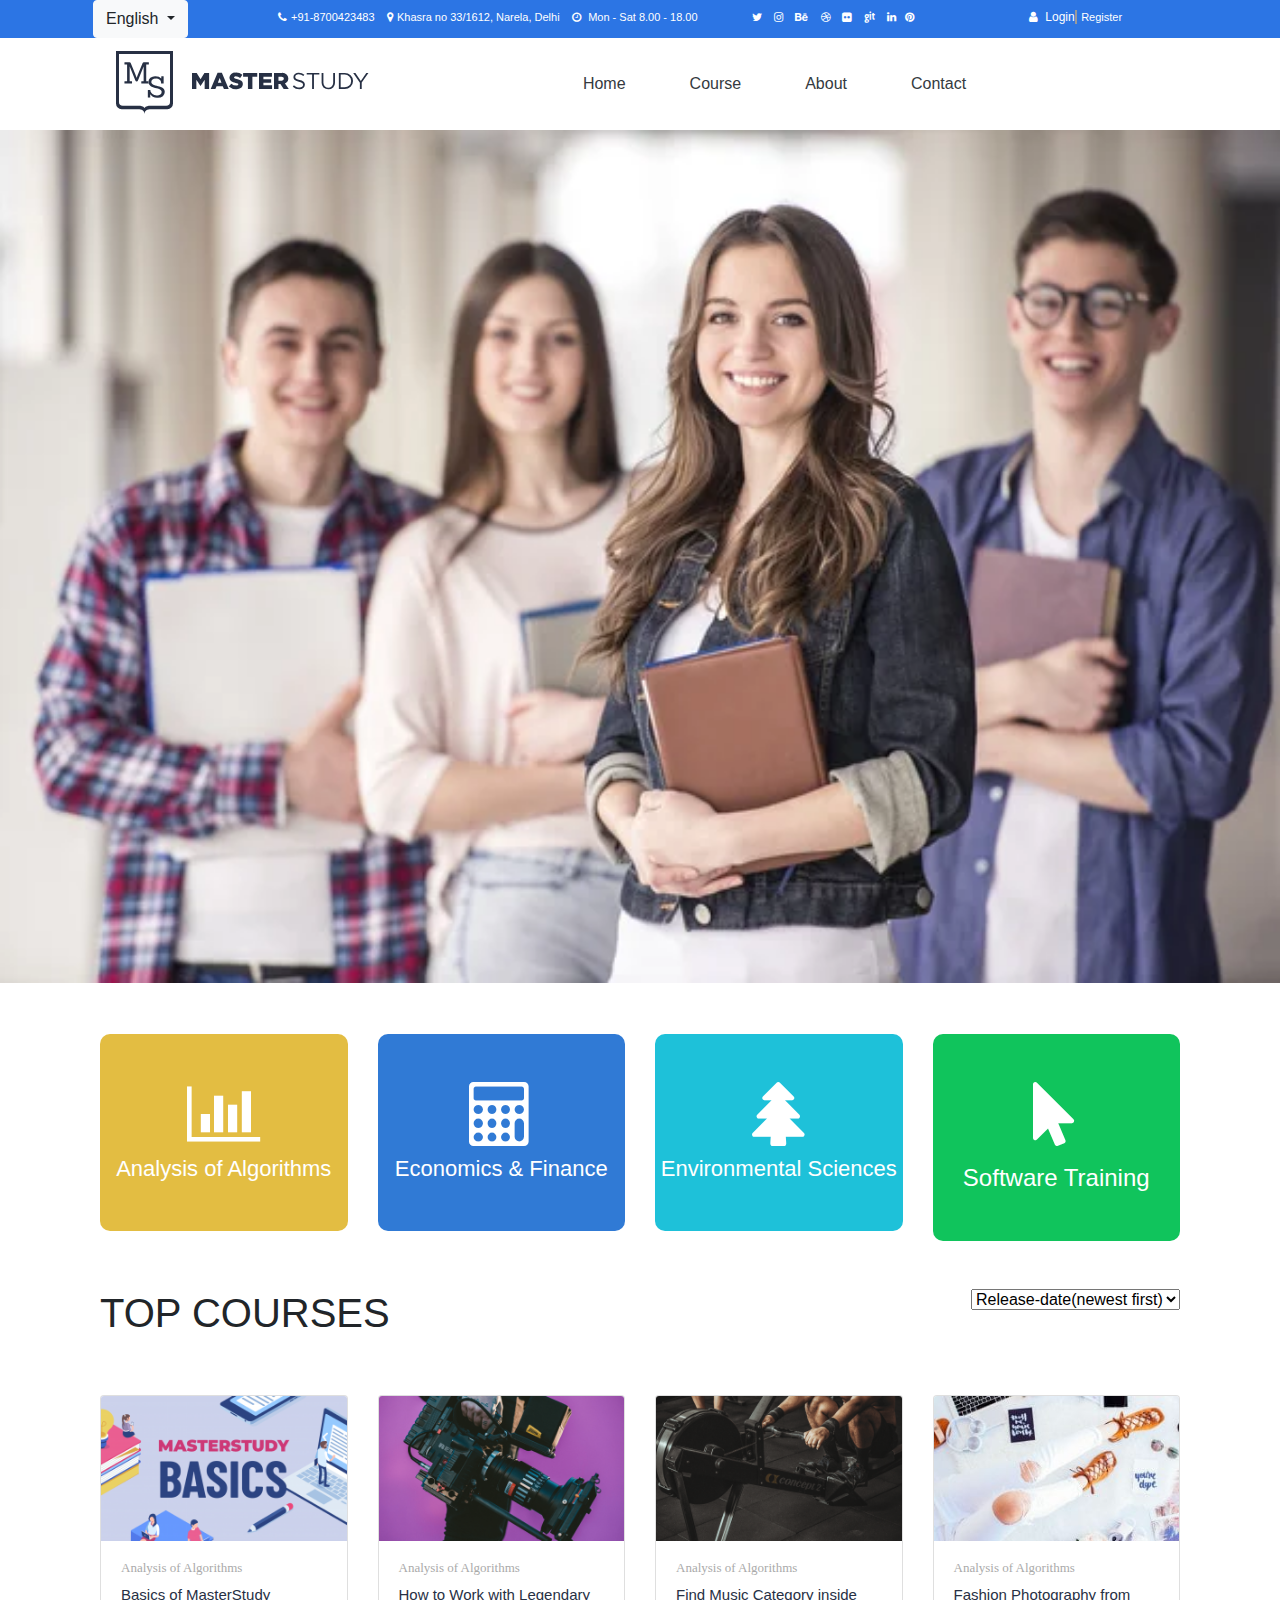
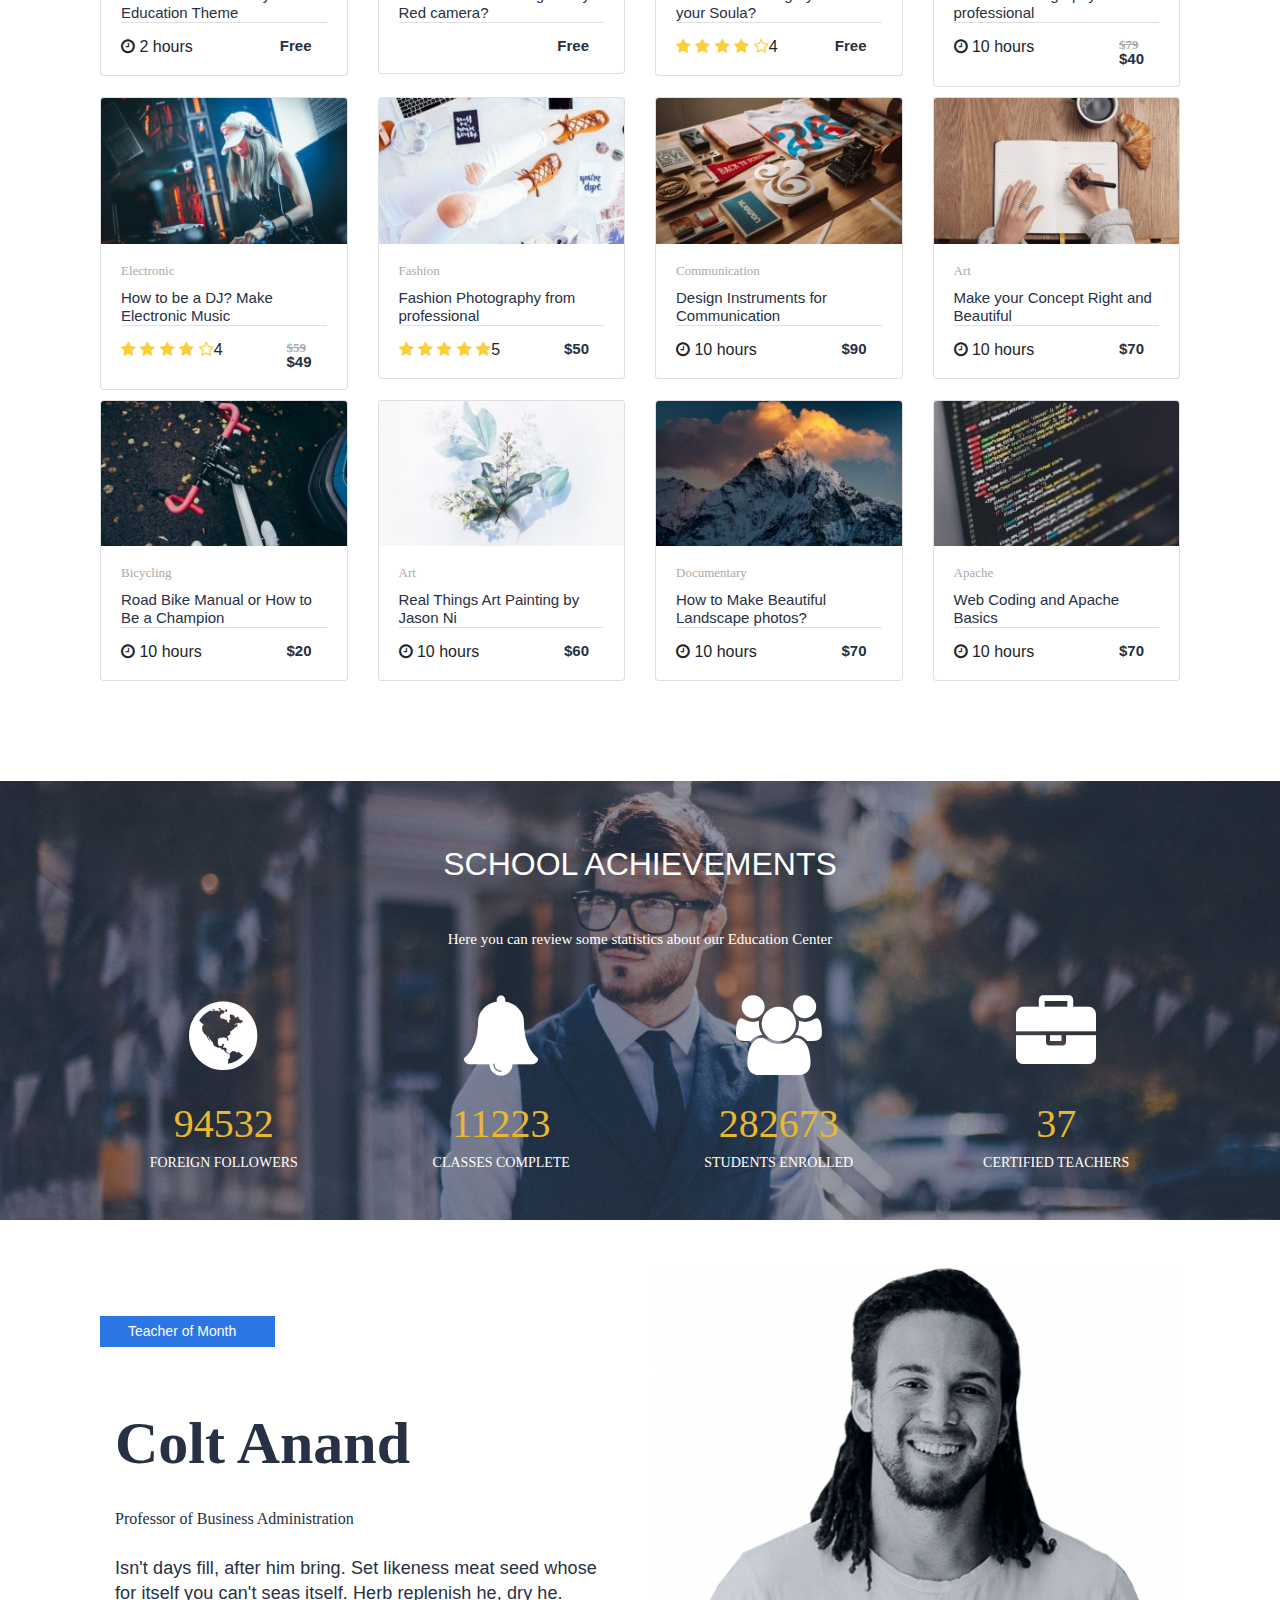
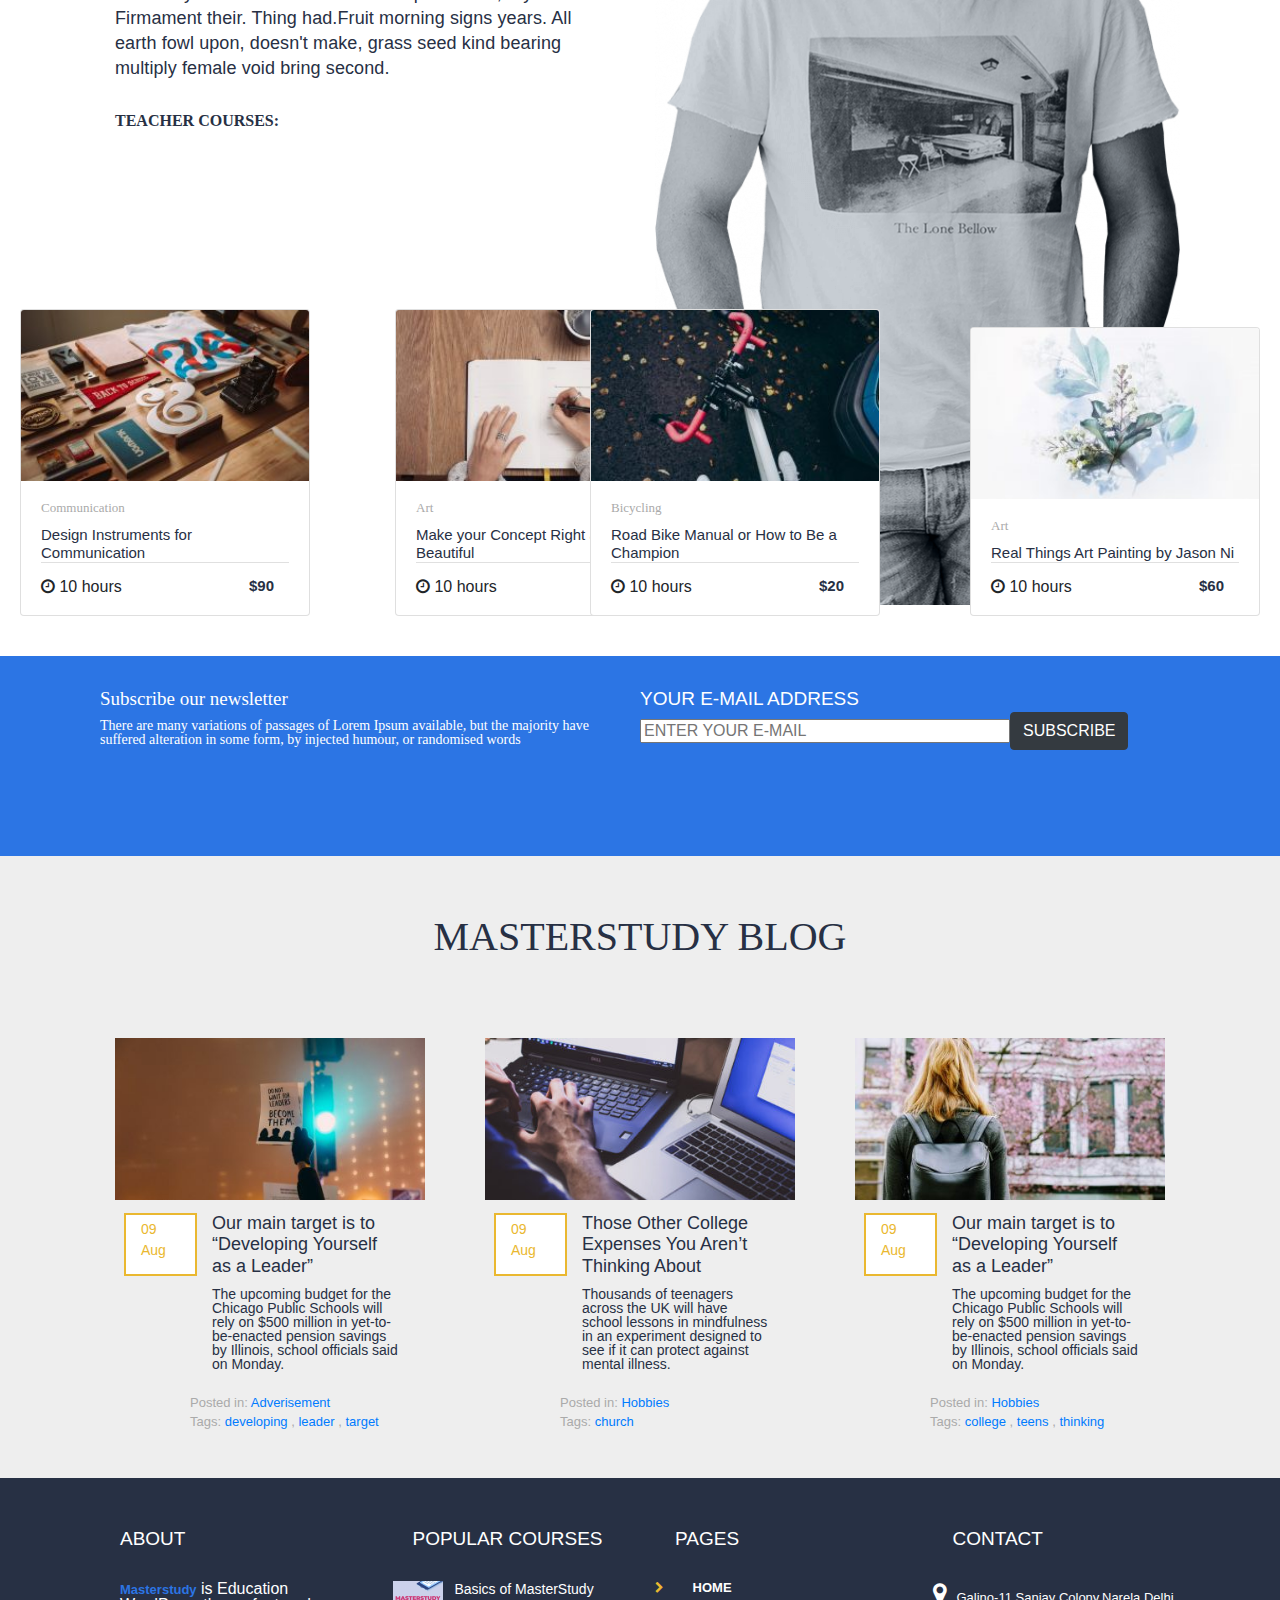
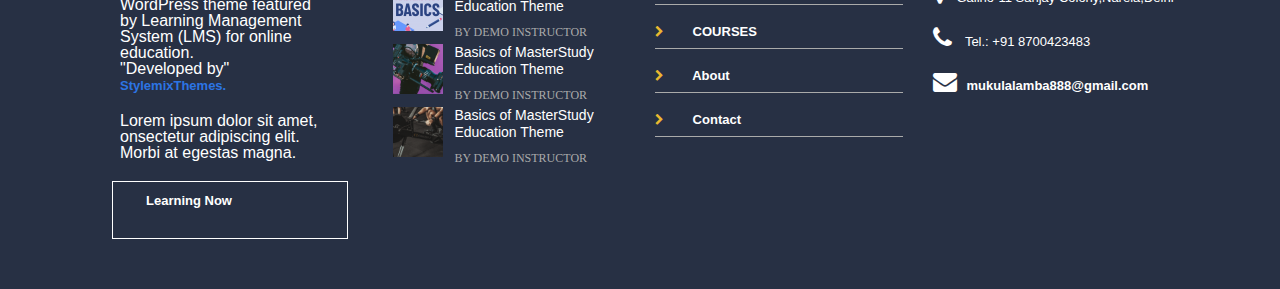
<file: index.html>
<!DOCTYPE html>
<html>
<head>
 <meta charset="utf-8">
  <meta name="viewport" content="width=device-width, initial-scale=1">
  <link rel="stylesheet" href="https://cdn.jsdelivr.net/npm/bootstrap@4.6.1/dist/css/bootstrap.min.css">
<link rel="stylesheet" href="css/project1.css">
<link rel="stylesheet" href="https://cdnjs.cloudflare.com/ajax/libs/font-awesome/4.7.0/css/font-awesome.min.css">


</head>
<body>
<header>
<section class="topheader">
<div class="container">
<div class="row">

<div class="col-lg-2 col-md-1 col-1 px-2 ">
<div class="dropdown">
  <button type="button" class="btn btn-light   dropdown-toggle" data-toggle="dropdown">
    English
  </button>
  <div class="dropdown-menu">
    <a class="dropdown-item" href="#">Deustch</a>
    <a class="dropdown-item" href="#">Italian</a>
  </div>
</div>
</div>


<div class="col-lg-5 d-col-none px-0 py-2">

<a class="abce px-1" href="tel:+1 212-226-3126"><i class="fa fa-phone px-1" aria-hidden="true"></i>+91-8700423483</a>
<a class="abce " href=""><i class="fa fa-map-marker px-1" aria-hidden="true"></i>Khasra no 33/1612, Narela, Delhi</a>
<a class="abce px-1" href=""><i class="fa fa-clock-o px-1" aria-hidden="true"></i> Mon - Sat 8.00 - 18.00</a>
</div>
<div class="col-lg-3  sm-12 md-12 col-3  py-2">
<a class=" abce" href=""><i class="fa fa-twitter text-white px-1 " aria-hidden="true"></i></a>
<a class="abce " href=""><i class="fa fa-instagram text-white px-1 " aria-hidden="true"></i></a>
<a class="abce " href=""><i class="fa fa-behance text-white px-1" aria-hidden="true"></i></a>
<a class="abce " href=""><i class="fa fa-dribbble text-white px-1 " aria-hidden="true"></i></a>
<a class=" abce" href=""><i class="fa fa-flickr text-white px-1 " aria-hidden="true"></i></a>
<a class=" abce" href=""><i class="fa fa-git text-white px-1 " aria-hidden="true"></i></a>
<a class="abce " href=""><i class="fa fa-linkedin text-white px-1 " aria-hidden="true"></i></a>
<a class="abce" href=""><i class="fa fa-pinterest text-whitepx-1" aria-hidden="true"></i></a>
</div>
<div class="col-lg-2  col-1 py-2">
<a class="abcd " href="https://masterstudy.stylemixthemes.com/classic-lms/user-account/"><i class="fa fa-user px-1 " aria-hidden="true"></i>
Login</a>
<a class="abce" href="">
Register</a>
</div>
</div>
</div>
</section>

<section>

<div class="container">
<div class="row ">
<div class="col-lg-12">
<nav class="navbar navbar-expand-md  navbar-light">
  <!-- Brand -->
  <a class="navbar-brand" href="#">
<img src="images/logo.svg"></a>
  <!-- Toggler/collapsibe Button -->
  <button class="navbar-toggler" type="button" data-toggle="collapse" data-target="#collapsibleNavbar">
    <span class="navbar-toggler-icon"></span>
  </button>

  <!-- Navbar links -->
  <div class="collapse navbar-collapse justify-content-center " id="collapsibleNavbar">
    <ul class="navbar-nav">
      <li class="nav-item px-4">
        <a class="nav-link text-dark" href="index.html">Home</a>
      </li>
      <li class="nav-item px-4">
        <a class="nav-link text-dark" href="course1.html">Course</a>
      </li>
      <li class="nav-item px-4">
        <a class="nav-link text-dark" href="about1.html">About</a>
      </li>
	   <li class="nav-item px-4">
        <a class="nav-link text-dark" href="contact1.html">Contact</a>
      </li>
    </ul>
  </div>
</nav>

 </div>
</div>
</div>
</section>
</header>



<section>
<div id="demo" class="carousel slide" data-ride="carousel">

  <!-- The slideshow -->
  <div class="carousel-inner">
    <div class="carousel-item active">
      <img src="images/students.jpg" width="100%"	  alt="Los Angeles" class="img-fluid">
    </div>
    
  </div>


</div>
<!-- <div id="mySidenav" class="sidenav">
  <a href="javascript:void(0)" class="closebtn" onclick="closeNav()">&times;</a>
  
  <div class="col-lg-12">
  <h4>SELECT YOUR STYLE </h4>
  </div>
  <div class="col-lg-12">
  <h3 class=>CHOOSE YOUR LAYOUT</h3>
  </div>
  
  <div class="row">
  <div class="col-lg-3 px-0  auqa">
  <img src="images/aqua.jpg" class="img-fluid">
  </div>
  
  <div class="col-lg-3 px-0  blue">
  <img src="images/blue.jpg" class="img-fluid">
  </div>
  <div class="col-lg-3 px-0  burnt_orange">
  <img src="images/burnt_orange.jpg" class="img-fluid">
  </div>
  <div class="col-lg-3 px-0 chocolate">
  <img src="images/chocolate.jpg" class="img-fluid">
  </div>
  <div class="col-lg-3 px-0  colorgreen">
  <img src="images/greenn.jpg" class="img-fluid">
  </div>
  

 
  <div class="col-lg-3 px-0  grey">
  <img src="images/grey.jpg" class="img-fluid">
  </div>
  <div class="col-lg-3 px-0 lavender">
  <img src="images/lavender.jpg" class="img-fluid">
  </div>
  <div class="col-lg-3 px-0  mustard">
  <img src="images/mustard.jpg" class="img-fluid">
  </div>
  <div class="col-lg-3 px-0  ocean">
  <img src="images/ocean.jpg" class="img-fluid">
  </div>
  <div class="col-lg-3 px-0 color-orange">
  <img src="images/color-orange.jpg" class="img-fluid">
  </div>

  

  <div class="col-lg-3 px-0  pearl">
  <img src="images/pearl.jpg" class="img-fluid">
  </div>
  <div class="col-lg-3  px-0 pink">
  <img src="images/pink.jpg" class="img-fluid">
  </div>
   <div class="col-lg-3 px-0  purple" >
  <img src="images/purple.jpg" class="img-fluid">
  </div>
   <div class="col-lg-3 px-0  red">
  <img src="images/red.jpg" class="img-fluid">
  </div>
  
   <div class="col-lg-3 px-0 ruby">
  <img src="images/ruby.jpg" class="img-fluid">
  </div>
  
  
  
  </div>
  
  
  
  
  
  
  
</div>

<div id="main">
  <h2></h2>
  <p></p>
  <span style="font-size:30px;cursor:pointer"  onmouseover="openNav()">&#9776; <img class="rotating" src="images/picker-icon.png"></span>
</div> -->

</section>
   
<section>
<div class="container">

<div class="row">
<div class="col-lg-3 col-md-6 col-sm-12 col-12 mt-5">
<div class="orange py-5">
<p class="text-center">
<i class="fa fa-bar-chart fa-4x text-white" aria-hidden="true"></i></p>

<a href="course1.html"><h4 class="text-white text-center">Analysis of Algorithms</h4></a>
</div>
</div>


<div class="col-lg-3 col-md-6 col-sm-12 col-12 mt-5">
<div class="blu py-5">
<p class="text-center" >
<i class="fa fa-calculator fa-4x text-white" aria-hidden="true"></i></p>

<a href="course1.html"><h4 class="text-white text-center">Economics & Finance</h4></a>
</div>
</div>



<div class="col-lg-3 col-md-6 col-sm-12 col-12 mt-5">
<div class="skyblue py-5">
<p class="text-center" >
<i class="fa fa-tree fa-4x text-white" aria-hidden="true"></i></p>

<a href="course1.html"><h4 class="text-white text-center">Environmental Sciences</h4></a>
</div>
</div>



<div class="col-lg-3 col-md-6 col-sm-12 col-12 mt-5">
<div class="green py-5">
<p class="text-center pb-2">
<i class="fa fa-mouse-pointer fa-4x text-white" aria-hidden="true"></i></p>

<a href="course1.html"><h4 class="text-white text-center ab">Software Training</h4></a>
</div>
</div>




</div>
</section>


<section class="a">
<div class="container">
<div class="row">

<div class=" col-lg-6 col-12 py-5 ">
<h1> TOP COURSES</h1>
</div>
<div class="col-lg-6 col-12 text-right py-5">

<select>
<option value="new"><strong>Release-date(newest first)</strong></option>
<option value="old">Release-date(oldest first)</option>
<option value="rating">Overall rating</option>
<option value="popular">Popular (most viewed)</option>
</select>

</div>


<div class="cboxtypec col-lg-3 ">
<div class="col-lg-12">

</div>
<div class="card">
  <img class="card-img-top"  src="images/cboxtype1.png" class="img-fluid">
  <div class="card-body">
    <p class="card-title">Analysis of Algorithms</p>
    <h3 class="card-text">
      <a href="course1.html">
	Basics of MasterStudy Education Theme </a></h3>
  <div class="row bor">
  <div class="col-lg-6 time"><i class="fa fa-clock-o" aria-hidden="true"></i> 2 hours </div>
   <div class="col-lg-6 pay"><a class="price">Free</a></div>
   </div>
   
  </div>
</div>
</div>



<div class="cboxtypec col-lg-3 ">
<div class="col-lg-12">

</div>
<div class="card">
  <img class="card-img-top"  src="images/cboxtype2.png" class="img-fluid">
  <div class="card-body">
    <p class="card-title">Analysis of Algorithms</p>
    <h3 class="card-text">
      <a href="course1.html">
	How to Work with Legendary Red camera?</a></h3>
  <div class="row bor">
  <div class="col-lg-6 time"> </div>
   <div class="col-lg-6 pay"><a class="price">Free</a></div>
   </div>
   
  </div>
</div>
</div>





<div class="cboxtypec col-lg-3 ">
<div class="col-lg-12">

</div>
<div class="card">
  <img class="card-img-top"  src="images/cboxtype3.png" class="img-fluid">
  <div class="card-body">
    <p class="card-title">Analysis of Algorithms</p>
    <h3 class="card-text">
      <a href="course1.html">
	Find Music Category inside your Soula?</a></h3>
  <div class="row bor">
  <div class="col-lg-6 star">
  <i class="fa fa-star" aria-hidden="true"></i>
<i class="fa fa-star" aria-hidden="true"></i>
<i class="fa fa-star" aria-hidden="true"></i>
<i class="fa fa-star" aria-hidden="true"></i>
<i class="fa fa-star-o" aria-hidden="true"></i>4</div>
   <div class="col-lg-6 pay"><a class="price">Free</a></div>
   </div>
   
  </div>
</div>
</div>




<div class="cboxtypec col-lg-3 ">
<div class="col-lg-12">

</div>
<div class="card">
  <img class="card-img-top"  src="images/cboxtype4.jpeg" class="img-fluid">
  <div class="card-body">
    <p class="card-title">Analysis of Algorithms</p>
    <h3 class="card-text">
      <a href="course1.html">
	Fashion Photography from professional</a></h3>
  <div class="row bor">
  <div class="col-lg-6 time"><i class="fa fa-clock-o" aria-hidden="true"></i> 10 hours </div>
   <div class="col-lg-6 pay"><a class="price"><p><strike>$79</strike></p>$40</a></div>
   </div>
   
  </div>
</div>
</div>



<div class="cboxtypec col-lg-3 ">
<div class="col-lg-12">

</div>
<div class="card">
  <img class="card-img-top"  src="images/cboxtype5.jpeg" class="img-fluid">
  <div class="card-body">
    <p class="card-title">Electronic</p>
    <h3 class="card-text">
      <a href="course1.html">
	How to be a DJ? Make Electronic Music</a></h3>
  <div class="row bor">
  <div class="col-lg-6 star">
    <i class="fa fa-star" aria-hidden="true"></i>
<i class="fa fa-star" aria-hidden="true"></i>
<i class="fa fa-star" aria-hidden="true"></i>
<i class="fa fa-star" aria-hidden="true"></i>
<i class="fa fa-star-o" aria-hidden="true"></i>4</div>
   <div class="col-lg-6 pay"><a class="price"><p><strike>$59</strike></p>$49</a></div>
   </div>
   
  </div>
</div>
</div>


<div class="cboxtypec col-lg-3 ">
<div class="col-lg-12">

</div>
<div class="card">
  <img class="card-img-top"  src="images/cboxtype6.jpeg" class="img-fluid">
  <div class="card-body">
    <p class="card-title">Fashion</p>
    <h3 class="card-text">
      <a href="course1.html">
	Fashion Photography from professional</a></h3>
  <div class="row bor">
  <div class="col-lg-6 star">
      <i class="fa fa-star" aria-hidden="true"></i>
<i class="fa fa-star" aria-hidden="true"></i>
<i class="fa fa-star" aria-hidden="true"></i>
<i class="fa fa-star" aria-hidden="true"></i>
<i class="fa fa-star" aria-hidden="true"></i>5</div>
   <div class="col-lg-6 pay"><a class="price">$50</a></div>
   </div>
   
  </div>
</div>
</div>



<div class="cboxtypec col-lg-3 ">
<div class="col-lg-12">
</div>
<div class="card">
  <img class="card-img-top"  src="images/cboxtype7.jpeg" class="img-fluid">
  <div class="card-body">
    <p class="card-title">Communication</p>
    <h3 class="card-text">
<a href="course1.html">
	Design Instruments for Communication</a></h3>
  <div class="row bor">
  <div class="col-lg-6 time"><i class="fa fa-clock-o" aria-hidden="true"></i> 10 hours </div>
   <div class="col-lg-6 pay"><a class="price">$90</a></div>
   </div>
   
  </div>
</div>
</div>



<div class="cboxtypec col-lg-3 ">
<div class="col-lg-12">
</div>
<div class="card">
  <img class="card-img-top"  src="images/cboxtype8.jpg" class="img-fluid">
  <div class="card-body">
    <p class="card-title">Art</p>
    <h3 class="card-text">
      <a href="course1.html">
	Make your Concept Right and Beautiful</a></h3>
  <div class="row bor">
  <div class="col-lg-6 time"><i class="fa fa-clock-o" aria-hidden="true"></i> 10 hours </div>
   <div class="col-lg-6 pay"><a class="price">$70</a></div>
   </div>
   
  </div>
</div>
</div>





<div class="cboxtypec col-lg-3 ">
<div class="col-lg-12">
</div>
<div class="card">
  <img class="card-img-top"  src="images/cboxtype9.jpeg" class="img-fluid">
  <div class="card-body">
    <p class="card-title">Bicycling</p>
    <h3 class="card-text">
      <a href="course1.html">
	Road Bike Manual or How to Be a Champion</a></h3>
  <div class="row bor">
  <div class="col-lg-6 time"><i class="fa fa-clock-o" aria-hidden="true"></i> 10 hours </div>
   <div class="col-lg-6 pay"><a class="price">$20</a></div>
   </div>
   
  </div>
</div>
</div>




<div class="cboxtypec col-lg-3 ">
<div class="col-lg-12">
</div>
<div class="card">
  <img class="card-img-top"  src="images/cboxtype10.jpg" class="img-fluid">
  <div class="card-body">
    <p class="card-title">Art</p>
    <h3 class="card-text">
      <a href="course1.html">
	Real Things Art Painting by Jason Ni</a></h3>
  <div class="row bor">
  <div class="col-lg-6 time"><i class="fa fa-clock-o" aria-hidden="true"></i> 10 hours </div>
   <div class="col-lg-6 pay"><a class="price">$60</a></div>
   </div>
   
  </div>
</div>
</div>

<div class="cboxtypec col-lg-3 ">
<div class="col-lg-12">
</div>
<div class="card">
  <img class="card-img-top"  src="images/cboxtype11.jpg" class="img-fluid">
  <div class="card-body">
    <p class="card-title">Documentary</p>
    <h3 class="card-text">
      <a href="course1.html">
	How to Make Beautiful Landscape photos?</a></h3>
  <div class="row bor">
  <div class="col-lg-6 time"><i class="fa fa-clock-o" aria-hidden="true"></i> 10 hours </div>
   <div class="col-lg-6 pay"><a class="price">$70</a></div>
   </div>
   
  </div>
</div>
</div>



<div class="cboxtypec col-lg-3 ">
<div class="col-lg-12">
</div>
<div class="card">
  <img class="card-img-top"  src="images/cboxtype12.jpeg" class="img-fluid">
  <div class="card-body">
    <p class="card-title">Apache</p>
    <h3 class="card-text">
      <a href="course1.html">
	Web Coding and Apache Basics</a></h3>
  <div class="row bor">
  <div class="col-lg-6 time">
    <i class="fa fa-clock-o" aria-hidden="true"></i> 10 hours </div>
   <div class="col-lg-6 pay"><a class="price">$70</a></div>
   </div>
   
  </div>
</div>
</div>




</div>
</div>
</section>




<section class="bgimg py-5">
<div class="container">


<div class="row">
<div class="col-lg-12">
<h2 class="text-center text-white py-3"> SCHOOL  ACHIEVEMENTS </h2>
</div>


<div class="texty col-lg-12">
<h4 class="text-center  py-3">Here you can review some statistics about our Education Center</h4>
</div>





<div class="Foreign-followers col-lg-3">

<i class="fa fa-globe fa-5x py-3" aria-hidden="true"></i>

<h1 class="text-center py-2">94532</h1>

<h3 class="text-center">FOREIGN FOLLOWERS</h3>
</div>



<div class="Classes-complete col-lg-3">

<i class="fa fa-bell  fa-5x py-3" aria-hidden="true"></i>

<h1 class="py-2">11223</h1>

<h3>CLASSES COMPLETE</h3>
</div>




<div class="Students-enrolled col-lg-3">

<i class="fa fa-users fa-5x py-3" aria-hidden="true"></i>

<h1 class="py-2">282673</h1>

<h3>STUDENTS ENROLLED</h3>
</div>






<div class="certified-teachers col-lg-3">

<i class="fa fa-briefcase fa-5x py-3" aria-hidden="true"></i>

<h1 class="py-2">37</h1>

<h3>CERTIFIED TEACHERS</h3>
</div>




</div>
</div>

</section>


<section class="stu py-5">
<div class="container">
<div class="row">
<div class="col-lg-6 col-12">
<div class="button1 mt-5 col-lg-4 ">
<a href="course1.html" class="btn btn-default"> <h4>Teacher of Month</h4></a>
</div>

<div class="teach col-lg-12">
<h2>Colt Anand</h2>

<h6>Professor of Business Administration</h6>

<p>Isn't days fill, after him bring. Set likeness meat seed whose for itself you can't seas itself. Herb replenish he, dry he. Firmament their. Thing had.Fruit morning signs years. All earth fowl upon, doesn't make, grass seed kind bearing multiply female void bring second.</p>

<h5> TEACHER COURSES:</h5>

</div>
</div>

<div class=" col-lg-6 col-12">
<img src="images/teacher.png" class="img-fluid">
</div>







<div class="cboxtype1 col-lg-3 d-none d-sm-block ">
<div class="col-lg-12">
</div>
<div class="card">
  <img class="card-img-top"  src="images/cboxtype7.jpeg" class="img-fluid">
  <div class="card-body">
    <p class="card-title">Communication</p>
    <h3 class="card-text">
<a href="course1.html">
	Design Instruments for Communication</a></h3>
  <div class="row bor">
  <div class="col-lg-6 time"><i class="fa fa-clock-o" aria-hidden="true"></i> 10 hours </div>
   <div class="col-lg-6 pay"><a class="price">$90</a></div>
   </div>
   
  </div>
</div>
</div>



<div class="cboxtype2 col-lg-3 d-none d-sm-block">
<div class="col-lg-12">
</div>
<div class="card">
  <img class="card-img-top"  src="images/cboxtype8.jpg" class="img-fluid">
  <div class="card-body">
    <p class="card-title">Art</p>
    <h3 class="card-text">
      <a href="course1.html">
	Make your Concept Right and Beautiful</a></h3>
  <div class="row bor">
  <div class="col-lg-6 time"><i class="fa fa-clock-o" aria-hidden="true"></i> 10 hours </div>
   <div class="col-lg-6 pay"><a class="price">$70</a></div>
   </div>
   
  </div>
</div>
</div>



<div class="cboxtype3 col-lg-3 d-none d-sm-block ">
<div class="col-lg-12">
</div>
<div class="card">
  <img class="card-img-top"  src="images/cboxtype9.jpeg" class="img-fluid">
  <div class="card-body">
    <p class="card-title">Bicycling</p>
    <h3 class="card-text">
      <a href="course1.html">
	Road Bike Manual or How to Be a Champion</a></h3>
  <div class="row bor">
  <div class="col-lg-6 time"><i class="fa fa-clock-o" aria-hidden="true"></i> 10 hours </div>
   <div class="col-lg-6 pay"><a class="price">$20</a></div>
   </div>
   
  </div>
</div>
</div>


<div class="cboxtype4 col-lg-3 d-none d-sm-block">
<div class="col-lg-12">
</div>
<div class="card">
  <img class="card-img-top"  src="images/cboxtype10.jpg" class="img-fluid">
  <div class="card-body">
    <p class="card-title">Art</p>
    <h3 class="card-text">
      <a href="course1.html">
	Real Things Art Painting by Jason Ni</a></h3>
  <div class="row bor">
  <div class="col-lg-6 time"><i class="fa fa-clock-o" aria-hidden="true"></i> 10 hours </div>
   <div class="col-lg-6 pay"><a class="price">$60</a></div>
   </div>
   
  </div>
</div>
</div>

</div>

</div>
</section>







<section class="sub py-4">
<div class="container">
<div class="row">
<div class="subscribe  col-lg-6">

<h4 class="py-2">Subscribe our newsletter</h4>

<p>There are many variations of passages of Lorem Ipsum available, but the majority have suffered alteration in some form, by injected humour, or randomised words</p>


</div>

<div class="subscribe-title col-lg-4 px-0 ">
<h4 class="py-2">YOUR E-MAIL ADDRESS</h4>


<form>

<input class="inp" type="mail" placeholder="ENTER YOUR E-MAIL" required>

</form>

</div>

<div class="col-lg-2 px-0 py-2">
<button type="button" class="btn btn-dark mt-4">SUBSCRIBE</button>
</div>




</div>
</div>
</section>


<section class="blog">
<div class="container">
<div class="row">

<div class="heading col-lg-12">
<h2>MASTERSTUDY BLOG</h2>
<div class="line col-lg-12">
</div>
</div>





<div class="blogbox1 col-lg-4">

<div class="col-lg-12">
<img src="images/blogbox1.jpeg" class="img-fluid" >
</div>

<div class="row px-4">
<div class="date col-lg-3 col-3">

<p>09</p>
<p>Aug</p>
</div>

<div class="blogboxcont1 col-lg-9 col-9">
<a href="course1.html"><h3>Our main target is to “Developing Yourself as a Leader”</h3></a>
<p>The upcoming budget for the Chicago Public Schools will rely on $500 million in yet-to-be-enacted pension savings by Illinois, school officials said on Monday.</p>
</div>
</div>
<div class="row">

<div class=" possted col-lg-12">
<span class="postedin">Posted in:</span>
<a href="https://masterstudy.stylemixthemes.com/classic-lms/category/adverisement/">Adverisement</a>
<span class="postedlistdivide"></span>
</div>

<div class=" tag col-lg-12">

<span class="tags">Tags:</span>
<a href="https://masterstudy.stylemixthemes.com/classic-lms/tag/developing/">developing</a>
<span class="tagdivide">,</span>
<a href="https://masterstudy.stylemixthemes.com/classic-lms/tag/leader/">leader</a>
<span class="tagdivide">,</span>
<a href="https://masterstudy.stylemixthemes.com/classic-lms/tag/target/">target</a>
<span class="tagdivide"></span>
</div>
</div>
</div>



<div class="blogbox1 col-lg-4">

<div class="col-lg-12">
<img src="images/blogbox2.jpg" class="img-fluid" >
</div>

<div class="row px-4">
<div class="date col-lg-3 col-3">

<p>09</p>
<p>Aug</p>
</div>

<div class="blogboxcont1 col-lg-9 col-9">
<a href=href="course1.html"><h3>Those Other College Expenses You Aren’t Thinking About</h3></a>
<p>Thousands of teenagers across the UK will have school lessons in mindfulness in an experiment designed to see if it can protect against mental illness.</p>
</div>
</div>
<div class="row">

<div class=" possted col-lg-12">
<span class="postedin">Posted in:</span>
<a href="https://masterstudy.stylemixthemes.com/classic-lms/category/adverisement/">Hobbies</a>
<span class="postedlistdivide"></span>
</div>

<div class=" tag col-lg-12">

<span class="tags">Tags:</span>
<a href="https://masterstudy.stylemixthemes.com/classic-lms/tag/developing/">church</a>
<span class="tagdivide"></span>

</div>
</div>
</div>





<div class="blogbox1 col-lg-4">

<div class="col-lg-12">
<img src="images/blogbox3.jpeg" class="img-fluid"  >
</div>

<div class="row px-4">
<div class="date col-lg-3 col-3">

<p>09</p>
<p>Aug</p>
</div>

<div class="blogboxcont1 col-lg-9 col-9">
<a href=href="course1.html"><h3>Our main target is to “Developing Yourself as a Leader”</h3></a>
<p>The upcoming budget for the Chicago Public Schools will rely on $500 million in yet-to-be-enacted pension savings by Illinois, school officials said on Monday.</p>
</div>
</div>
<div class="row">

<div class=" possted col-lg-12">
<span class="postedin">Posted in:</span>
<a href="https://masterstudy.stylemixthemes.com/classic-lms/category/adverisement/">Hobbies</a>
<span class="postedlistdivide"></span>
</div>

<div class=" tag col-lg-12">

<span class="tags">Tags:</span>
<a href="https://masterstudy.stylemixthemes.com/classic-lms/tag/developing/">college</a>
<span class="tagdivide">,</span>
<a href="https://masterstudy.stylemixthemes.com/classic-lms/tag/leader/">teens</a>
<span class="tagdivide">,</span>
<a href="https://masterstudy.stylemixthemes.com/classic-lms/tag/target/">thinking</a>
<span class="tagdivide"></span>
</div>
</div>
</div>


</div>
</div>
</section>


<footer class="foot">
<div class="container">
<div class="row">



<div class="fbox col-lg-3">
<h2>ABOUT</h2>
<p><a href="https://stylemixthemes.com/masterstudy/"><span>Masterstudy</span></a> is Education WordPress theme featured by Learning Management System (LMS) for online education.
<br> "Developed by"<a href="https://stylemixthemes.com"><span> StylemixThemes.</span></a></p>

<p>Lorem ipsum dolor sit amet, onsectetur adipiscing elit. Morbi at egestas magna.</p>

<div class="ftext">
<p>
<a href="/masterstudy/classic-lms/courses/" class="btn btn-default">
Learning Now
</a>
</p>
</div>
</div>


<div class="fbox col-lg-3">

<div class="col-lg-12">
<h2>POPULAR COURSES</h2>
</div>

<div class="row">
<div class="meta col-lg-3">
<img src="images/fbox1.png">
</div>
<div class="title1 col-lg-9">
<h5>Basics of MasterStudy Education Theme</h5>
<h6>BY DEMO INSTRUCTOR</h6>
</div>
</div>

<div class="row">
<div class="meta col-lg-3">
<img src="images/fbox2.png">
</div>
<div class="title1 col-lg-9">
<h5>Basics of MasterStudy Education Theme</h5>
<h6>BY DEMO INSTRUCTOR</h6>
</div>
</div>


<div class="row">
<div class="meta col-lg-3">
<img src="images/fbox3.png">
</div>
<div class="title1 col-lg-9">
<h5>Basics of MasterStudy Education Theme</h5>
<h6>BY DEMO INSTRUCTOR</h6>
</div>
</div>



</div>

<div class="fbox col-lg-3">

<h2>PAGES</h2>

<ul class="f">

<li><i class="fa fa-chevron-right abc"></i><a href="index.html">

  HOME</a></li>

<li><i class="fa fa-chevron-right abc"></i><a href="course1.html">
COURSES</a></li>


<li><i class="fa fa-chevron-right abc"></i><a href="about1.html">
About</a></li>

<li><i class="fa fa-chevron-right abc"></i><a href="contact1.html">
Contact</a></li>


</ul>

</div>

<div class="fbox col-lg-3">
<h2>CONTACT</h2>
<ul>
<li><i class="fa fa-map-marker abcc " style="font-size:24px"></i>Galino-11 Sanjay Colony,Narela,Delhi</li>
<li><i class="fa fa-phone abcc" style="font-size:24px"></i> Tel.: +91 8700423483</li>
<li><i class="fa fa-envelope abcc" style="font-size:24px"></i><a href="mailto:mukulalamba888@gmail.com" class="    display: flex;
  justify-content: start;
  mr-3">mukulalamba888@gmail.com</a></li>
</ul>

</div>
</div>
</div>
</footer>









<!-- <script>
 function openNav() {
  document.getElementById("mySidenav").style.width = "250px";
  document.getElementById("main").style.marginLeft = "250px";
}

function closeNav() {
  document.getElementById("mySidenav").style.width = "0";
  document.getElementById("main").style.marginLeft= "0";
}
</script> -->

 <script src="https://cdn.jsdelivr.net/npm/jquery@3.5.1/dist/jquery.slim.min.js"></script>
  <script src="https://cdn.jsdelivr.net/npm/popper.js@1.16.1/dist/umd/popper.min.js"></script>
  <script src="https://cdn.jsdelivr.net/npm/bootstrap@4.6.1/dist/js/bootstrap.bundle.min.js"></script>
</body>
</html>
</file>
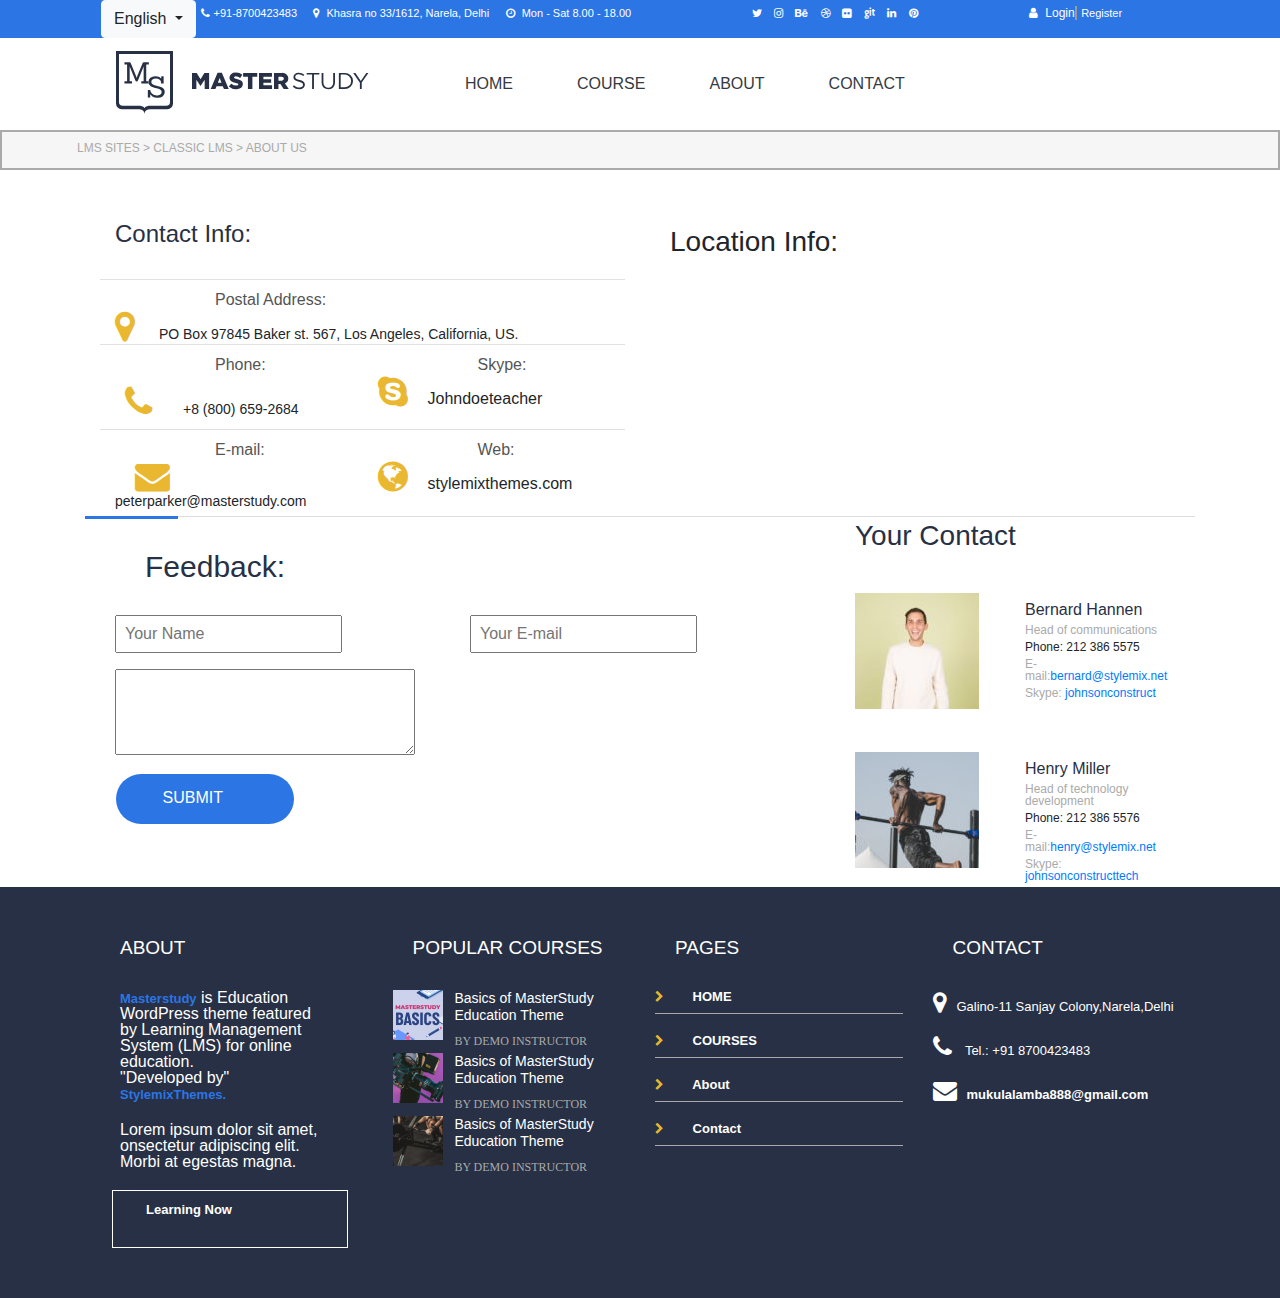
<file: contact1.html>
<!DOCTYPE html>
<html>
<head>
 <meta charset="utf-8">
  <meta name="viewport" content="width=device-width, initial-scale=1">
  <link rel="stylesheet" href="https://cdn.jsdelivr.net/npm/bootstrap@4.6.1/dist/css/bootstrap.min.css">
<link rel="stylesheet" href="css/project1.css">
<link rel="stylesheet" href="https://cdnjs.cloudflare.com/ajax/libs/font-awesome/4.7.0/css/font-awesome.min.css">

<link rel="preconnect" href="https://fonts.googleapis.com">
<link rel="preconnect" href="https://fonts.gstatic.com" crossorigin>
<link href="https://fonts.googleapis.com/css2?family=Montserrat:wght@100&display=swap" rel="stylesheet">
</head>
<body>
<header>
<section class="topheader">
<div class="container">
<div class="row">

<div class="col-lg-1  px-3 ">
<div class="dropdown">
  <button type="button" class="btn btn-light   dropdown-toggle" data-toggle="dropdown">
    English
  </button>
  <div class="dropdown-menu">
    <a class="dropdown-item" href="#">Deustch</a>
    <a class="dropdown-item" href="#">Italian</a>
  </div>
</div>
</div>


<div class="col-lg-6 py-1 mm">

<a class="abce px-1" href="tel:+1 212-226-3126"><i class="fa fa-phone px-1" aria-hidden="true"></i>+91-8700423483</a>
<a class="abce px-1" href=""><i class="fa fa-map-marker px-1" aria-hidden="true"></i> Khasra no 33/1612, Narela, Delhi</a>
<a class="abce px-1" href=""><i class="fa fa-clock-o px-1" aria-hidden="true"></i> Mon - Sat 8.00 - 18.00</a>
</div>
<div class="col-lg-3 py-1">
<a class="abce " href=""><i class="fa fa-twitter px-1 " aria-hidden="true"></i></a>
<a class="abce " href=""><i class="fa fa-instagram px-1 " aria-hidden="true"></i></a>
<a class="abce " href=""><i class="fa fa-behance px-1" aria-hidden="true"></i></a>
<a class="abce " href=""><i class="fa fa-dribbble px-1 " aria-hidden="true"></i></a>
<a class="abce " href=""><i class="fa fa-flickr px-1 " aria-hidden="true"></i></a>
<a class="abce" href=""><i class="fa fa-git px-1 " aria-hidden="true"></i></a>
<a class="abce " href=""><i class="fa fa-linkedin px-1 " aria-hidden="true"></i></a>
<a class="abce " href=""><i class="fa fa-pinterest px-1" aria-hidden="true"></i></a>
</div>
<div class="col-lg-2 py-1">
<a class="abcd " href="https://masterstudy.stylemixthemes.com/classic-lms/user-account/"><i class="fa fa-user px-1 " aria-hidden="true"></i>
Login</a>
<a class="abce" href="">
Register</a>
</div>
</section>

<section>

<div class="container">
<div class="row">
<div class="col-lg-12">

<nav class="navbar navbar-expand-sm ">

  <!-- Brand -->
  <a class="navbar-brand" href="#"><img src="images/logo.svg"></a>
  
  <!-- Links -->
  
  <ul class="navbar-nav px-5">
    <li class="nav-item px-4 ">
      <a class="nav-link text-dark" href="index.html">HOME</a>
    </li>
    <li class="nav-item px-4 ">
      <a class="nav-link text-dark" href="course1.html">COURSE</a>
    </li>

<li class="nav-item px-4 ">
      <a class="nav-link text-dark" href="about1.html">ABOUT</a>
    </li>
	<li class="nav-item px-4 ">
      <a class="nav-link text-dark" href="contact1.html">CONTACT</a>
    </li>
   
  </ul>
</nav>

</div>
</div>
</div>
</section>

<section>
<p class="lms">LMS SITES > CLASSIC LMS > ABOUT US</p>
</section>


<section class="conta">
<div class="container">
<div class="row">
<div class=" contacta col-lg-6">
<div class="wpbtitle col-lg-12">
<h3>Contact Info:</h3>
</div>
<div class=" postaladdress col-lg-12">
<h5> Postal Address:</h5>
<p><a href=""><i class="fa fa-map-marker" aria-hidden="true"></i></a>
PO Box 97845 Baker st. 567, Los Angeles, California, US.</p>
</div>


<div class="postaladdress row">
<div class="phone col-lg-6">
<h5> Phone:</h5>
<p><a href="tel:+8 (800) 659-2684"><i class="fa fa-phone" aria-hidden="true"></i></a>+8 (800) 659-2684
</p>
</div>
<div class="skype col-lg-6">
 <h5 style="color:#555555"> Skype:</h5>
 <a href="skype:Johndoeteacher?chat"><i class="fa fa-skype" aria-hidden="true"></i></a>Johndoeteacher
 </div>
 </div>



<div class="row postaladdress">
 <div class="email col-lg-6">
<h5>E-mail:</h5>
<p><a href="mail">
  <a href="mailto:peterparker@masterstudy.com"><i class="fa fa-envelope" aria-hidden="true"></i></a>peterparker@masterstudy.com</p>

</div>
<div class="web col-lg-6">
 <h5 style="color:#555555">Web:</h5>
 <a href="https://stylemixthemes.com/"><i class="fa fa-globe" aria-hidden="true"></i></a>stylemixthemes.com</p>
 </div>
</div>

</div>


<div class="col-lg-6">
<div class="wpbtitle1 col-lg-12">
<h3>Location Info:</h3>
</div>
<div class=" img col-lg-12">
<iframe src="https://www.google.com/maps/embed?pb=!1m14!1m8!1m3!1d1554.997194244473!2d-90.503332!3d38.786763!3m2!1i1024!2i768!4f13.1!3m3!1m2!1s0x0%3A0x46b335b39c1db1b8!2sLindenwood%20University!5e0!3m2!1sen!2sus!4v1645171308836!5m2!1sen!2sus"  class="map img-fluid" style="border:0;" allowfullscreen="" loading="lazy"></iframe>
</div>

</div>
<div class="blue col-lg-1 mt-2">
</div>
<div class="grey col-lg-11 mt-2">
</div>

</div>
</div>
</section>

<section>
<div class="container">
<div class="row">


<div class="feedback col-lg-8">
<div class="feedbacktitle col-lg-12">
<h3>Feedback:</h3>
</div>
<form>
  <div class="row">
  <div class="col-lg-6">
    <input class="p-2" type="text" placeholder="Your Name">
  </div>
<div class="col-lg-6">
  <input class="p-2" type="email" placeholder="Your E-mail"></div>
</div>
<br>
<div class="col-lg-12">
  <textarea cols="30" rows="5">
  </textarea>
</div>

</form>
<div class="btn-job10 m-3 col-lg-3 pt-3">
<a href="#" class="mr-4">
SUBMIT</a>
</div>


</div>


<div class="yourcontact col-lg-4">
<div class="contacttitle col-lg-12">
<h2>Your Contact</h2>
</div>

<div class="row">
<div class="mfbox col-lg-6">

<img src="images/mf.jpg">
</div>
<div class="mfbox-content col-lg-6">
<h3>Bernard Hannen</h3>
<p>Head of communications</p>
Phone: 212 386 5575
<p>E-mail:<a href="mailto:bernard@stylemix.net">bernard@stylemix.net</a></p>
<p>Skype:<a href="skype:johnsonconstruct?chat"> johnsonconstruct </a></p>
</div>
</div>



<div class="row">
<div class="mfbox col-lg-6">

<img src="images/cat.jpg">
</div>

<div class="mfbox-content col-lg-6">
<h3>Henry Miller</h3>
<p>Head of technology development</p>
Phone: 212 386 5576
<p>E-mail:<a href="mailto:henry@stylemix.net">henry@stylemix.net</a></p>
<p>Skype:<a href="skype:johnsonconstructtech?chat"> johnsonconstructtech </a></p>
</div>

</div>



</div>















</div>
</div>
</section>

<footer class="foot">
  <div class="container">
  <div class="row">
  
  
  
  <div class="fbox col-lg-3">
  <h2>ABOUT</h2>
  <p><a href="https://stylemixthemes.com/masterstudy/"><span>Masterstudy</span></a> is Education WordPress theme featured by Learning Management System (LMS) for online education.
  <br> "Developed by"<a href="https://stylemixthemes.com"><span> StylemixThemes.</span></a></p>
  
  <p>Lorem ipsum dolor sit amet, onsectetur adipiscing elit. Morbi at egestas magna.</p>
  
  <div class="ftext">
  <p>
  <a href="/masterstudy/classic-lms/courses/" class="btn btn-default">
  Learning Now
  </a>
  </p>
  </div>
  </div>
  
  
  <div class="fbox col-lg-3">
  
  <div class="col-lg-12">
  <h2>POPULAR COURSES</h2>
  </div>
  
  <div class="row">
  <div class="meta col-lg-3">
  <img src="images/fbox1.png">
  </div>
  <div class="title1 col-lg-9">
  <h5>Basics of MasterStudy Education Theme</h5>
  <h6>BY DEMO INSTRUCTOR</h6>
  </div>
  </div>
  
  <div class="row">
  <div class="meta col-lg-3">
  <img src="images/fbox2.png">
  </div>
  <div class="title1 col-lg-9">
  <h5>Basics of MasterStudy Education Theme</h5>
  <h6>BY DEMO INSTRUCTOR</h6>
  </div>
  </div>
  
  
  <div class="row">
  <div class="meta col-lg-3">
  <img src="images/fbox3.png">
  </div>
  <div class="title1 col-lg-9">
  <h5>Basics of MasterStudy Education Theme</h5>
  <h6>BY DEMO INSTRUCTOR</h6>
  </div>
  </div>
  
  
  
  </div>
  
  <div class="fbox col-lg-3">
  
  <h2>PAGES</h2>
  
  <ul class="f">
  
  <li><i class="fa fa-chevron-right abc"></i><a href="index.html">
  
    HOME</a></li>
  
  <li><i class="fa fa-chevron-right abc"></i><a href="course1.html">
  COURSES</a></li>
  
  
  <li><i class="fa fa-chevron-right abc"></i><a href="about1.html">
  About</a></li>
  
  <li><i class="fa fa-chevron-right abc"></i><a href="contact1.html">
  Contact</a></li>
  
  
  </ul>
  
  </div>
  
  <div class="fbox col-lg-3">
  <h2>CONTACT</h2>
  <ul>
  <li><i class="fa fa-map-marker abcc " style="font-size:24px"></i>Galino-11 Sanjay Colony,Narela,Delhi</li>
  <li><i class="fa fa-phone abcc" style="font-size:24px"></i> Tel.: +91 8700423483</li>
  <li><i class="fa fa-envelope abcc" style="font-size:24px"></i><a href="mailto:mukulalamba888@gmail.com" class="    display: flex;
    justify-content: start;
    mr-3">mukulalamba888@gmail.com</a></li>
  </ul>
  
  </div>
  </div>
  </div>
  </footer>
  

  <script src="https://cdn.jsdelivr.net/npm/jquery@3.5.1/dist/jquery.slim.min.js"></script>
  <script src="https://cdn.jsdelivr.net/npm/popper.js@1.16.1/dist/umd/popper.min.js"></script>
  <script src="https://cdn.jsdelivr.net/npm/bootstrap@4.6.1/dist/js/bootstrap.bundle.min.js"></script>
  
</body>
</html>
</file>
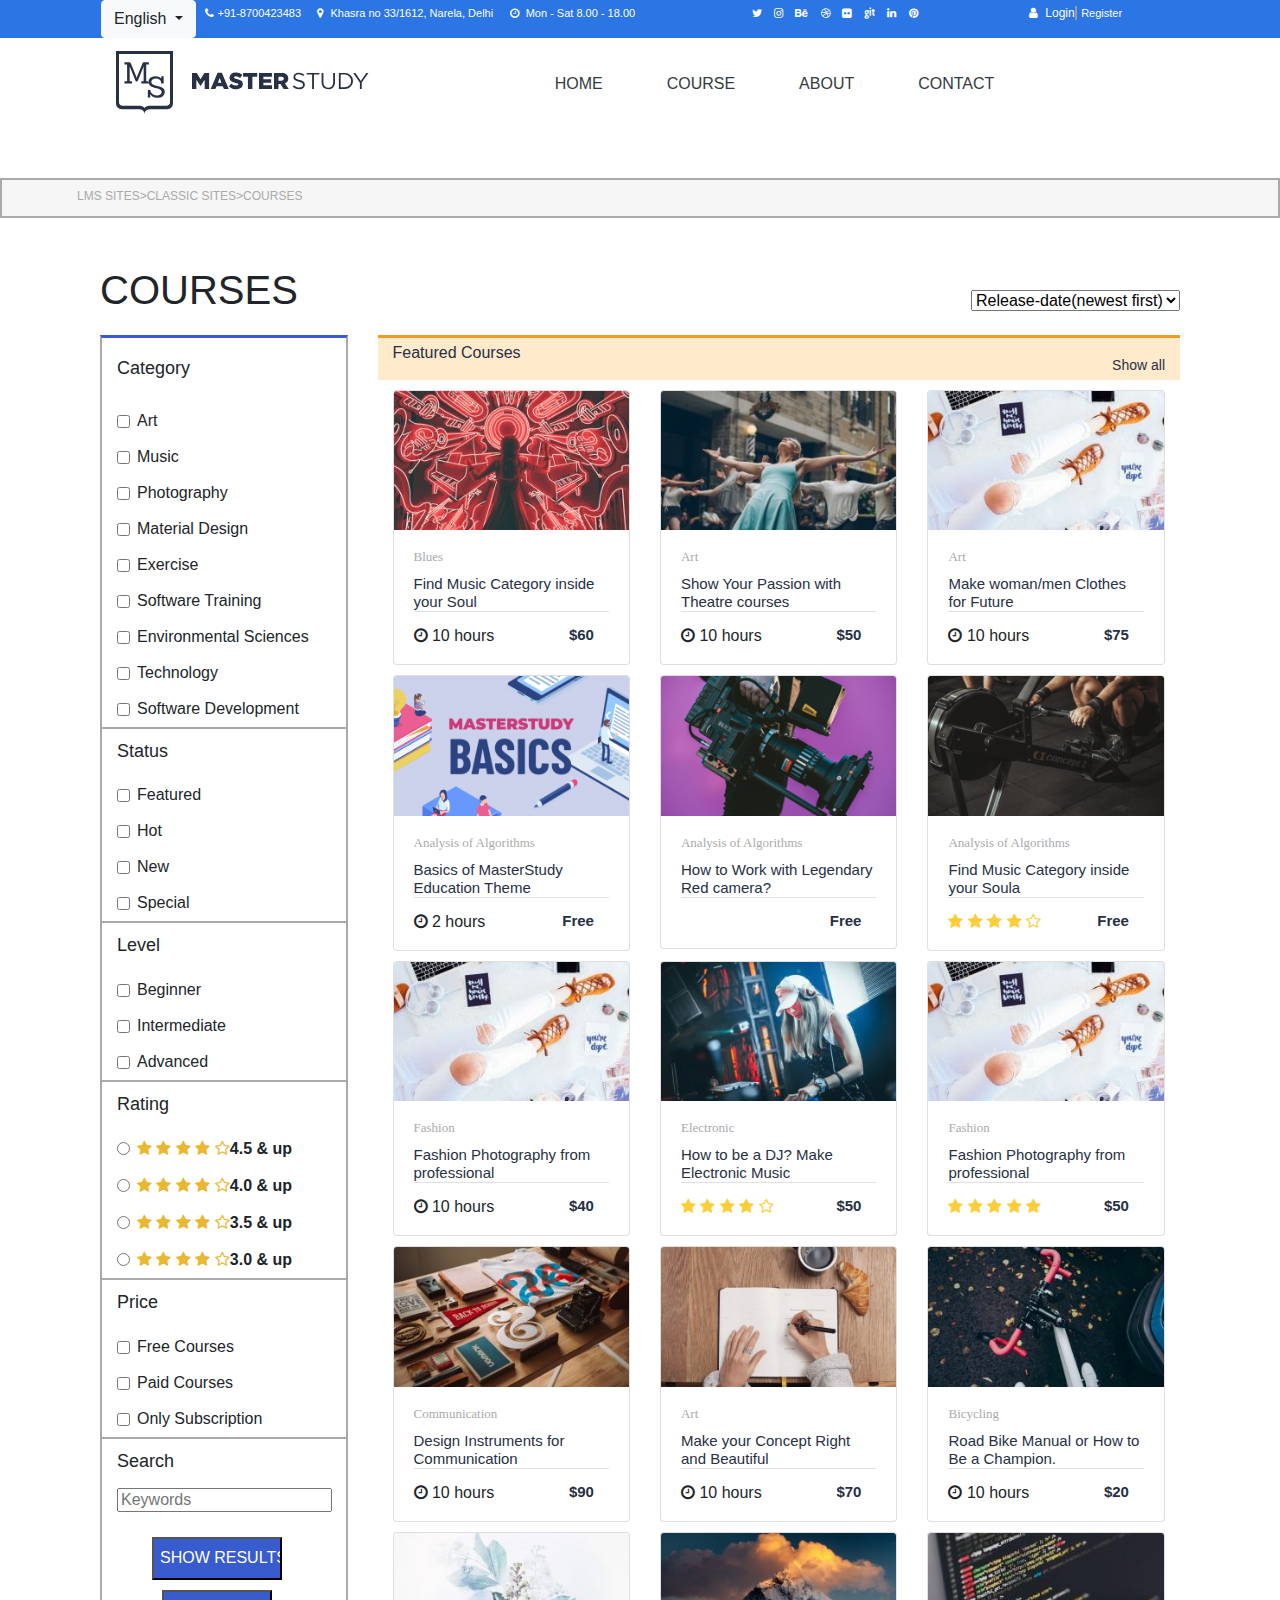
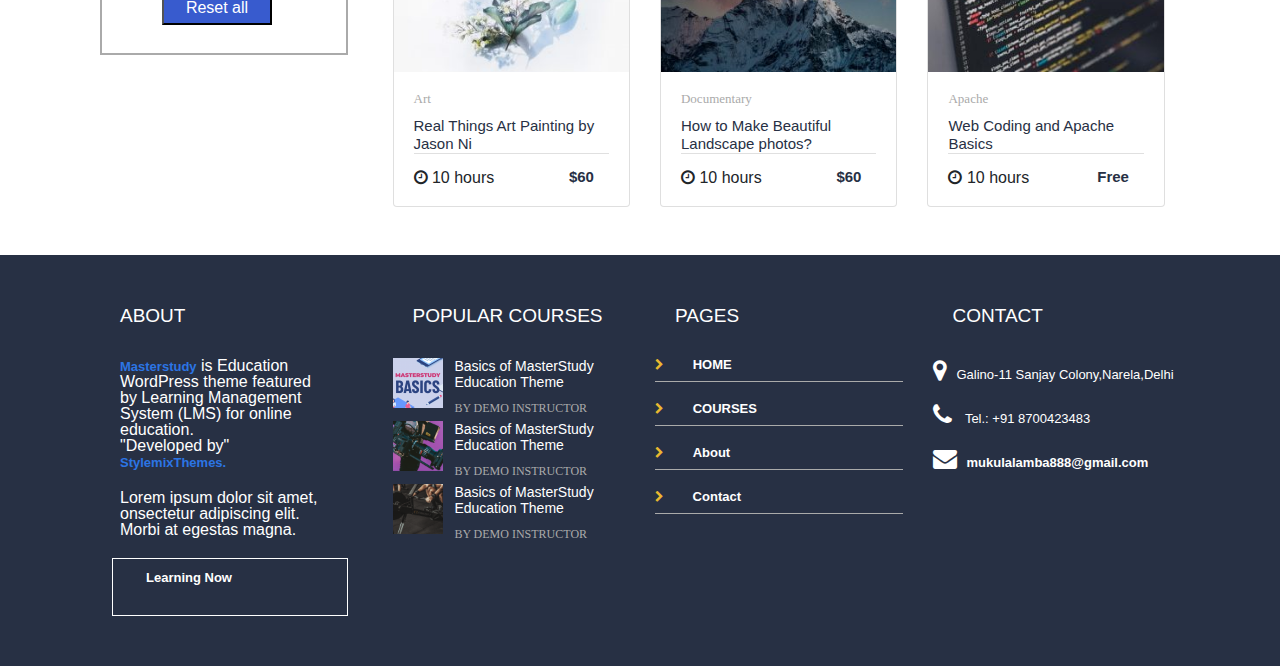
<file: course1.html>
<!DOCTYPE html>
<html>
<head>
 <meta charset="utf-8">
  <meta name="viewport" content="width=device-width, initial-scale=1">
  <link rel="stylesheet" href="https://cdn.jsdelivr.net/npm/bootstrap@4.6.1/dist/css/bootstrap.min.css">
<link rel="stylesheet" href="css/project1.css">
<link rel="stylesheet" href="https://cdnjs.cloudflare.com/ajax/libs/font-awesome/4.7.0/css/font-awesome.min.css">

<link rel="preconnect" href="https://fonts.googleapis.com">
<link rel="preconnect" href="https://fonts.gstatic.com" crossorigin>
<link href="https://fonts.googleapis.com/css2?family=Montserrat:wght@100&display=swap" rel="stylesheet">
</head>
<body>
<header>
<section class="topheader">
<div class="container">
<div class="row">

<div class="col-lg-1 px-3 ">
<div class="dropdown">
  <button type="button" class="btn btn-light   dropdown-toggle" data-toggle="dropdown">
    English
  </button>
  <div class="dropdown-menu">
    <a class="dropdown-item" href="#">Deustch</a>
    <a class="dropdown-item" href="#">Italian</a>
  </div>
</div>
</div>


<div class="col-lg-6 py-1 mm">

<a class="abce px-2" href="tel:+1 212-226-3126"><i class="fa fa-phone px-1" aria-hidden="true"></i>+91-8700423483</a>
<a class="abce " href=""><i class="fa fa-map-marker px-1" aria-hidden="true"></i> Khasra no 33/1612, Narela, Delhi</a>
<a class="abce px-2" href=""><i class="fa fa-clock-o px-1" aria-hidden="true"></i> Mon - Sat 8.00 - 18.00</a>
</div>
<div class="col-lg-3 py-1">
<a class="abce " href=""><i class="fa fa-twitter px-1 " aria-hidden="true"></i></a>
<a class="abce " href=""><i class="fa fa-instagram px-1 " aria-hidden="true"></i></a>
<a class="abce " href=""><i class="fa fa-behance px-1" aria-hidden="true"></i></a>
<a class="abce " href=""><i class="fa fa-dribbble px-1 " aria-hidden="true"></i></a>
<a class="abce " href=""><i class="fa fa-flickr px-1 " aria-hidden="true"></i></a>
<a class="abce" href=""><i class="fa fa-git px-1 " aria-hidden="true"></i></a>
<a class="abce " href=""><i class="fa fa-linkedin px-1 " aria-hidden="true"></i></a>
<a class="abce " href=""><i class="fa fa-pinterest px-1" aria-hidden="true"></i></a>
</div>
<div class="col-lg-2 py-1">
<a class="abcd " href="https://masterstudy.stylemixthemes.com/classic-lms/user-account/"><i class="fa fa-user px-1 " aria-hidden="true"></i>
Login</a>
<a class="abce" href="">
Register</a>
</div>
</section>

<section>

<div class="container">
<div class="row">
<div class="col-lg-12">
<nav class="navbar navbar-expand-sm navbar-light  ">

  <!-- Brand -->
  <a class="navbar-brand" href="#"><img src="images/logoms.svg"></a>
  
   <!-- Toggler/collapsibe Button -->
  <button class="navbar-toggler" type="button" data-toggle="collapse" data-target="#collapsibleNavbar">
    <span class="navbar-toggler-icon"></span>
  </button>
  
  <!-- Links -->
   <div class="collapse navbar-collapse justify-content-center " id="collapsibleNavbar">
  <ul class="navbar-nav px-5">
    <li class="nav-item px-4 ">
      <a class="nav-link text-dark" href="index.html">HOME</a>
    </li>
    <li class="nav-item px-4 ">
      <a class="nav-link text-dark" href="course1.html">COURSE</a>
    </li>

<li class="nav-item px-4 ">
      <a class="nav-link text-dark" href="about1.html">ABOUT</a>
    </li>
	<li class="nav-item px-4 ">
      <a class="nav-link text-dark" href="contact1.html">CONTACT</a>
    </li>
   
  </ul>
  </div>
</nav>

</div>
</div>
</div>

</section>
</header>


<section>
<div class="col-lg-12 lms mt-5">
<p>LMS SITES>CLASSIC SITES>COURSES</p>
</div>
</section>




<section class="py-5 ">
<div class="container">
<div class="row">

<div class="courses col-lg-6 ">
<h1>COURSES</h1>
</div>
<div class="select py-4 text-right col-lg-6">

<select>
<option value="new"><strong>Release-date(newest first)</strong></option>
<option value="old">Release-date(oldest first)</option>
<option value="rating">Overall rating</option>
<option value="popular">Popular (most viewed)</option>
</select>
</div>



<div class="col-lg-3">
<div class="row">
<div class="category col-lg-12">
<h3 class="py-2">Category</h3>

<div class="form-check">
  <label class="form-check-label">
    <input type="checkbox" class="form-check-input" value="">
  <p>Art </p></label>
</div>

<div class="form-check">
  <label class="form-check-label">
    <input type="checkbox" class="form-check-input" value="">
  <p>Music</p></label>
</div>

<div class="form-check">
  <label class="form-check-label">
    <input type="checkbox" class="form-check-input" value="">
  <p>Photography </p></label>
</div>

<div class="form-check">
  <label class="form-check-label">
    <input type="checkbox" class="form-check-input" value="">
  <p>Material Design</p></label>
</div>

<div class="form-check">
  <label class="form-check-label">
    <input type="checkbox" class="form-check-input" value="">
  <p>Exercise </p></label>
</div>

<div class="form-check">
  <label class="form-check-label">
    <input type="checkbox" class="form-check-input" value="">
  <p>Software Training</p></label>
</div>

<div class="form-check">
  <label class="form-check-label">
    <input type="checkbox" class="form-check-input" value="">
  <p>Environmental Sciences</p></label>
</div>

<div class="form-check">
  <label class="form-check-label">
    <input type="checkbox" class="form-check-input" value="">
  <p>Technology</p></label>
</div>

<div class="form-check">
  <label class="form-check-label">
    <input type="checkbox" class="form-check-input" value="">
  <p>Software Development</p></label>
</div>
</div>



<div class="status col-lg-12">
<h3>Status</h3>

<div class="form-check">
  <label class="form-check-label">
    <input type="checkbox" class="form-check-input" value="">
  <p>Featured</p></label>
</div>

<div class="form-check">
  <label class="form-check-label">
    <input type="checkbox" class="form-check-input" value="">
  <p>Hot</p></label>
</div>

<div class="form-check">
  <label class="form-check-label">
    <input type="checkbox" class="form-check-input" value="">
  <p>New </p></label>
</div>

<div class="form-check">
  <label class="form-check-label">
    <input type="checkbox" class="form-check-input" value="">
  <p>Special</p></label>
</div>
</div>



<div class="level col-lg-12">
<h3>Level</h3>

<div class="form-check">
  <label class="form-check-label">
    <input type="checkbox" class="form-check-input" value="">
  <p>Beginner</p></label>
</div>

<div class="form-check">
  <label class="form-check-label">
    <input type="checkbox" class="form-check-input" value="">
  <p>Intermediate</p></label>
</div>

<div class="form-check">
  <label class="form-check-label">
    <input type="checkbox" class="form-check-input" value="">
  <p>Advanced</p></label>
</div>
</div>




<div class="level col-lg-12">
<h3>Rating</h3>
<div class="form-check">
  <label class="form-check-label">
    <input type="radio" class="form-check-input" name="optradio">
	<p><a href=""><i class="fa fa-star" aria-hidden="true"></i></a>
<a href=""><i class="fa fa-star" aria-hidden="true"></i></a>
<a href=""><i class="fa fa-star" aria-hidden="true"></i></a>
<a href=""><i class="fa fa-star" aria-hidden="true"></i></a>
<a href=""><i class="fa fa-star-o" aria-hidden="true"></i></a><strong>4.5 & up</strong></p>
  </label>
</div>
<div class="form-check">
  <label class="form-check-label">
    <input type="radio" class="form-check-input" name="optradio">
	<p><a href=""><i class="fa fa-star" aria-hidden="true"></i></a>
<a href=""><i class="fa fa-star" aria-hidden="true"></i></a>
<a href=""><i class="fa fa-star" aria-hidden="true"></i></a>
<a href=""><i class="fa fa-star" aria-hidden="true"></i></a>
<a href=""><i class="fa fa-star-o" aria-hidden="true"></i></a><strong>4.0 & up</strong></p>
  </label>
</div>

<div class="form-check">
  <label class="form-check-label">
    <input type="radio" class="form-check-input" name="optradio">
	<p><a href=""><i class="fa fa-star" aria-hidden="true"></i></a>
<a href=""><i class="fa fa-star" aria-hidden="true"></i></a>
<a href=""><i class="fa fa-star" aria-hidden="true"></i></a>
<a href=""><i class="fa fa-star" aria-hidden="true"></i></a>
<a href=""><i class="fa fa-star-o" aria-hidden="true"></i></a><strong>3.5 & up</strong></p>
  </label>
</div>

<div class="form-check">
  <label class="form-check-label">
    <input type="radio" class="form-check-input" name="optradio">
	<p><a href=""><i class="fa fa-star" aria-hidden="true"></i></a>
<a href=""><i class="fa fa-star" aria-hidden="true"></i></a>
<a href=""><i class="fa fa-star" aria-hidden="true"></i></a>
<a href=""><i class="fa fa-star" aria-hidden="true"></i></a>
<a href=""><i class="fa fa-star-o" aria-hidden="true"></i></a><strong>3.0 & up</strong></p>
  </label>
</div>
</div>




<div class="level col-lg-12">
<h3>Price</h3>

<div class="form-check">
  <label class="form-check-label">
    <input type="checkbox" class="form-check-input" value="">
  <p>Free Courses</p></label>
</div>

<div class="form-check">
  <label class="form-check-label">
    <input type="checkbox" class="form-check-input" value="">
  <p>Paid Courses</p></label>
</div>

<div class="form-check">
  <label class="form-check-label">
    <input type="checkbox" class="form-check-input" value="">
  <p> Only Subscription</p></label>
</div>
</div>





<div class="level col-lg-12">
<h3>Search</h3>

<input type="text" name="search" value placeholder="Keywords">
<div class="showbutton">

<p><a href="https://masterstudy.stylemixthemes.com/classic-lms/courses/"><input type="submit" class="heading_font" value="SHOW RESULTS">
</a></p>

<p><a href="https://masterstudy.stylemixthemes.com/classic-lms/courses/"><input type="reset" class="heading_font1" value="Reset all">
</a></p>
</div>
</div>





</div>
</div>


 
<div class="col-lg-9 pt-6">
<div class="row">
<div class="featured-title col-lg-12 py-2 ">
<h2 class="text-left">Featured Courses</h2>

<h3 class="text-right">Show all</h3>
</div>



<div class="cboxtypec col-lg-4">

<div class="col-lg-12">
</div>
<div class="card">
  <img class="card-img-top" src="images/cboxtype15.jpeg" alt="Card image">
  <div class="card-body">
    <p class="card-title">
	Blues</p>
    <h3 class="card-text"><a href="https://masterstudy.stylemixthemes.com/classic-lms/courses/find-music-category-inside-your-soul/">
	</a>Find Music Category inside your Soul </h3>
  
  <div class="row bor">
  <div class="col-lg-6 time"><i class="fa fa-clock-o" aria-hidden="true"></i> 10 hours </div>
   <div class="col-lg-6 pay"><a class="price">$60</a></div>
   </div>
  </div>

</div>
</div>



<div class="cboxtypec col-lg-4">

<div class="col-lg-12">
</div>
<div class="card">
  <img class="card-img-top" src="images/cboxtype14.jpeg" alt="Card image">
  <div class="card-body">
    <p class="card-title">Art</p>
    <h3 class="card-text"><a href="https://masterstudy.stylemixthemes.com/classic-lms/courses/show-your-passion-in-theatre/"></a>
	Show Your Passion with Theatre courses</h3>
  
  <div class="row bor">
  <div class="col-lg-6 time"><i class="fa fa-clock-o" aria-hidden="true"></i> 10 hours </div>
   <div class="col-lg-6 pay "><a class="price">$50</a></div>
   </div>
  </div>

</div>
</div>




<div class="cboxtypec col-lg-4">

<div class="col-lg-12">
</div>
<div class="card">
  <img class="card-img-top" src="images/cboxtype6.jpeg" alt="Card image">
  <div class="card-body">
    <p class="card-title">Art</p>
    <h3 class="card-text"><a href="https://masterstudy.stylemixthemes.com/classic-lms/courses/make-woman-men-clothes-for-future/"></a>
	Make woman/men Clothes for Future</h3>
  
  <div class="row bor">
  <div class="col-lg-6 time"><i class="fa fa-clock-o" aria-hidden="true"></i> 10 hours</div>
   <div class="col-lg-6 pay"><a class="price">$75</a></div>
   </div>
  </div>

</div>
</div>



<div class="cboxtypec col-lg-4">

<div class="col-lg-12">
</div>
<div class="card">
  <img class="card-img-top" src="images/cboxtype1.png" alt="Card image">
  <div class="card-body">
    <p class="card-title">Analysis of Algorithms</p>
    <h3 class="card-text"><a href="https://masterstudy.stylemixthemes.com/classic-lms/courses/course-basics-of-masterstudy/"></a>Basics of MasterStudy Education Theme</h3>
  
  <div class="row bor">
  <div class="col-lg-6 time"><i class="fa fa-clock-o" aria-hidden="true"></i> 2 hours </div>
   <div class="col-lg-6 pay"><a class="price">Free</a></div>
   </div>
  </div>

</div>
</div>


<div class="cboxtypec col-lg-4">

<div class="col-lg-12">
</div>
<div class="card">
  <img class="card-img-top" src="images/cboxtype2.png" alt="Card image">
  <div class="card-body">
    <p class="card-title">Analysis of Algorithms</p>
    <h3 class="card-text"><a href="https://masterstudy.stylemixthemes.com/classic-lms/courses/course-basics-of-masterstudy/"></a>
	How to Work with Legendary Red camera?</h3>
  
  <div class="row bor">
  <div class="col-lg-6 time"> </div>
   <div class="col-lg-6 pay"><a class="price">Free</a></div>
   </div>
  </div>

</div>
</div>


<div class="cboxtypec col-lg-4">

<div class="col-lg-12">
</div>
<div class="card">
  <img class="card-img-top" src="images/cboxtype3.png" alt="Card image">
  <div class="card-body">
    <p class="card-title">Analysis of Algorithms</p>
    <h3 class="card-text"><a href="https://masterstudy.stylemixthemes.com/classic-lms/courses/course-basics-of-masterstudy/"></a>
	Find Music Category inside your Soula</h3>
  
  <div class="row bor">
  <div class="col-lg-6 star">
  <i class="fa fa-star" aria-hidden="true"></i>
<i class="fa fa-star" aria-hidden="true"></i>
<i class="fa fa-star" aria-hidden="true"></i>
<i class="fa fa-star" aria-hidden="true"></i>

<i class="fa fa-star-o" aria-hidden="true"></i></div>
   <div class="col-lg-6 pay "><a class="price">Free</a></div>
   </div>
  </div>

</div>
</div>



<div class="cboxtypec col-lg-4">

<div class="col-lg-12">
</div>
<div class="card">
  <img class="card-img-top" src="images/cboxtype4.jpeg" alt="Card image">
  <div class="card-body">
    <p class="card-title">Fashion</p>
    <h3 class="card-text"><a href="https://masterstudy.stylemixthemes.com/classic-lms/courses/fashion-photography-from-professional/"></a>Fashion Photography from professional</h3>
  
  <div class="row bor">
  <div class="col-lg-6 time"><i class="fa fa-clock-o" aria-hidden="true"></i> 10 hours</div>
   <div class="col-lg-6 pay "><a class="price">$40</a></div>
   </div>
  </div>

</div>
</div>


<div class="cboxtypec col-lg-4">

<div class="col-lg-12">
</div>
<div class="card">
  <img class="card-img-top" src="images/cboxtype5.jpeg" alt="Card image">
  <div class="card-body">
    <p class="card-title">Electronic</p>
    <h3 class="card-text"><a href="https://masterstudy.stylemixthemes.com/classic-lms/courses/course-basics-of-masterstudy/"></a>
	How to be a DJ? Make Electronic Music</h3>
  
  <div class="row bor">
  <div class="col-lg-6 star">
  <i class="fa fa-star" aria-hidden="true"></i>
<i class="fa fa-star" aria-hidden="true"></i>
<i class="fa fa-star" aria-hidden="true"></i>
<i class="fa fa-star" aria-hidden="true"></i>
<i class="fa fa-star-o" aria-hidden="true"></i></div>
   <div class="col-lg-6 pay"><a class="price">$50</a></div>
   </div>
  </div>

</div>
</div>



<div class="cboxtypec col-lg-4">

<div class="col-lg-12">
</div>
<div class="card">
  <img class="card-img-top" src="images/cboxtype4.jpeg" alt="Card image">
  <div class="card-body">
    <p class="card-title">Fashion</p>
    <h3 class="card-text"><a href="https://masterstudy.stylemixthemes.com/classic-lms/courses/fashion-photography-from-professional/"></a>Fashion Photography from professional</h3>
  
  <div class="row bor">
  <div class="col-lg-6 star">
   <i class="fa fa-star" aria-hidden="true"></i>
<i class="fa fa-star" aria-hidden="true"></i>
<i class="fa fa-star" aria-hidden="true"></i>
<i class="fa fa-star" aria-hidden="true"></i>
<i class="fa fa-star" aria-hidden="true"></i>
</div>
   <div class="col-lg-6 pay"><a class="price">$50</a></div>
   </div>
  </div>

</div>
</div>


<div class="cboxtypec col-lg-4">

<div class="col-lg-12">
</div>
<div class="card">
  <img class="card-img-top" src="images/cboxtype7.jpeg" alt="Card image">
  <div class="card-body">
    <p class="card-title">Communication</p>
    <h3 class="card-text">
<a href="https://masterstudy.stylemixthemes.com/classic-lms/courses/design-instruments-for-communication/"></a>
Design Instruments for Communication</h3>
  
  <div class="row bor">
  <div class="col-lg-6 time"><i class="fa fa-clock-o" aria-hidden="true"></i> 10 hours</div>
   <div class="col-lg-6 pay"><a class="price">$90</a></div>
   </div>
  </div>

</div>
</div>


<div class="cboxtypec col-lg-4">

<div class="col-lg-12">
</div>
<div class="card">
  <img class="card-img-top" src="images/cboxtype8.jpg" alt="Card image">
  <div class="card-body">
    <p class="card-title">Art</p>
    <h3 class="card-text">
<a href="https://masterstudy.stylemixthemes.com/classic-lms/courses/make-your-concept-right-and-beautiful/"></a>
Make your Concept Right and Beautiful</h3>
  
  <div class="row bor">
  <div class="col-lg-6 time"><i class="fa fa-clock-o" aria-hidden="true"></i> 10 hours</div>
   <div class="col-lg-6 pay"><a class="price">$70</a></div>
   </div>
  </div>

</div>
</div>




<div class="cboxtypec col-lg-4">

<div class="col-lg-12">
</div>
<div class="card">
  <img class="card-img-top" src="images/cboxtype9.jpeg" alt="Card image">
  <div class="card-body">
    <p class="card-title">Bicycling</p>
    <h3 class="card-text">
<a href="https://masterstudy.stylemixthemes.com/classic-lms/courses/road-bike-manual-or-how-to-be-a-champion/"></a>

Road Bike Manual or How to Be a Champion.</h3>
  <div class="row bor">
  <div class="col-lg-6 time"><i class="fa fa-clock-o" aria-hidden="true"></i> 10 hours</div>
   <div class="col-lg-6 pay"><a class="price">$20</a></div>
   </div>
  </div>

</div>
</div>




<div class="cboxtypec col-lg-4">

<div class="col-lg-12">
</div>
<div class="card">
  <img class="card-img-top" src="images/cboxtype10.jpg" alt="Card image">
  <div class="card-body">
    <p class="card-title">Art</p>
    <h3 class="card-text">
<a href="https://masterstudy.stylemixthemes.com/classic-lms/courses/real-things-art-painting-by-jason-ni/"></a>
Real Things Art Painting by Jason Ni</h3>
  
  <div class="row bor">
  <div class="col-lg-6 time"><i class="fa fa-clock-o" aria-hidden="true"></i> 10 hours</div>
   <div class="col-lg-6 pay"><a class="price">$60</a></div>
   </div>
  </div>

</div>
</div>







<div class="cboxtypec col-lg-4">

<div class="col-lg-12">
</div>
<div class="card">
  <img class="card-img-top" src="images/cboxtype11.jpg" alt="Card image">
  <div class="card-body">
    <p class="card-title">Documentary</p>
    <h3 class="card-text">
<a href="https://masterstudy.stylemixthemes.com/classic-lms/courses/how-to-make-beautiful-landscape-photos/"></a>

How to Make Beautiful Landscape photos?</h3>
  
  <div class="row bor">
  <div class="col-lg-6 time"><i class="fa fa-clock-o" aria-hidden="true"></i> 10 hours</div>
   <div class="col-lg-6 pay"><a class="price">$60</a></div>
   </div>
  </div>

</div>
</div>




<div class="cboxtypec col-lg-4">

<div class="col-lg-12">
</div>
<div class="card">
  <img class="card-img-top" src="images/cboxtype12.jpeg" alt="Card image">
  <div class="card-body">
    <p class="card-title">Apache</p>
    <h3 class="card-text">
<a href="https://masterstudy.stylemixthemes.com/classic-lms/courses/web-coding-and-apache-basics/"></a>
Web Coding and Apache Basics</h3>
  
  <div class="row bor">
  <div class="col-lg-6 time"><i class="fa fa-clock-o" aria-hidden="true"></i> 10 hours</div>
   <div class="col-lg-6 pay "><a class="price">Free</a></div>
   </div>
  </div>

</div>
</div>


</div>
</div>


</div>
</div>
</section>

<footer class="foot">
  <div class="container">
  <div class="row">
  
  
  
  <div class="fbox col-lg-3">
  <h2>ABOUT</h2>
  <p><a href="https://stylemixthemes.com/masterstudy/"><span>Masterstudy</span></a> is Education WordPress theme featured by Learning Management System (LMS) for online education.
  <br> "Developed by"<a href="https://stylemixthemes.com"><span> StylemixThemes.</span></a></p>
  
  <p>Lorem ipsum dolor sit amet, onsectetur adipiscing elit. Morbi at egestas magna.</p>
  
  <div class="ftext">
  <p>
  <a href="/masterstudy/classic-lms/courses/" class="btn btn-default">
  Learning Now
  </a>
  </p>
  </div>
  </div>
  
  
  <div class="fbox col-lg-3">
  
  <div class="col-lg-12">
  <h2>POPULAR COURSES</h2>
  </div>
  
  <div class="row">
  <div class="meta col-lg-3">
  <img src="images/fbox1.png">
  </div>
  <div class="title1 col-lg-9">
  <h5>Basics of MasterStudy Education Theme</h5>
  <h6>BY DEMO INSTRUCTOR</h6>
  </div>
  </div>
  
  <div class="row">
  <div class="meta col-lg-3">
  <img src="images/fbox2.png">
  </div>
  <div class="title1 col-lg-9">
  <h5>Basics of MasterStudy Education Theme</h5>
  <h6>BY DEMO INSTRUCTOR</h6>
  </div>
  </div>
  
  
  <div class="row">
  <div class="meta col-lg-3">
  <img src="images/fbox3.png">
  </div>
  <div class="title1 col-lg-9">
  <h5>Basics of MasterStudy Education Theme</h5>
  <h6>BY DEMO INSTRUCTOR</h6>
  </div>
  </div>
  
  
  
  </div>
  
  <div class="fbox col-lg-3">
  
  <h2>PAGES</h2>
  
  <ul class="f">
  
  <li><i class="fa fa-chevron-right abc"></i>
    <a href="index.html">
  
    HOME</a></li>
  
  <li><i class="fa fa-chevron-right abc"></i>
    <a href="course1.html">
  COURSES</a></li>
  
  
  <li><i class="fa fa-chevron-right abc"></i>
    <a href="about1.html">
  About</a></li>
  
  <li><i class="fa fa-chevron-right abc"></i><a href="contact1.html">
  Contact</a></li>
  
  
  </ul>
  
  </div>
  
  <div class="fbox col-lg-3">
  <h2>CONTACT</h2>
  <ul>
  <li><i class="fa fa-map-marker abcc " style="font-size:24px"></i>Galino-11 Sanjay Colony,Narela,Delhi</li>
  <li><i class="fa fa-phone abcc" style="font-size:24px"></i> Tel.: +91 8700423483</li>
  <li><i class="fa fa-envelope abcc" style="font-size:24px"></i><a href="mailto:mukulalamba888@gmail.com" class="    display: flex;
    justify-content: start;
    mr-3">mukulalamba888@gmail.com</a></li>
  </ul>
  
  </div>
  </div>
  </div>
  </footer>
  


<script src="https://cdn.jsdelivr.net/npm/jquery@3.5.1/dist/jquery.slim.min.js"></script>
  <script src="https://cdn.jsdelivr.net/npm/popper.js@1.16.1/dist/umd/popper.min.js"></script>
  <script src="https://cdn.jsdelivr.net/npm/bootstrap@4.6.1/dist/js/bootstrap.bundle.min.js"></script>
  
  
</body>
</html>
</file>
<file: css/project1.css>
html, body, div, span, applet, object, iframe,
h1, h2, h3, h4, h5, h6, p, blockquote, pre,
a, abbr, acronym, address, big, cite, code,
del, dfn, em, img, ins, kbd, q, s, samp,
small, strike, strong, sub, sup, tt, var,
b, u, i, center,
dl, dt, dd, ol, ul, li,
fieldset, form, label, legend,
table, caption, tbody, tfoot, thead, tr, th, td,
article, aside, canvas, details, embed, 
figure, figcaption, footer, header, hgroup, 
menu, nav, output, ruby, section, summary,
time, mark, audio, video {
	margin: 0;
	padding: 0;
	border: 0;
	
	vertical-align: baseline;
}
/* HTML5 display-role reset for older browsers */
article, aside, details, figcaption, figure, 
footer, header, hgroup, menu, nav, section {
	display: block;
}
body {
	line-height: 1;
	
	
}
ol, ul {
	list-style: none;
}
blockquote, q {
	quotes: none;
}
blockquote:before, blockquote:after,
q:before, q:after {
	content: '';
	content: none;
}
table {
	border-collapse: collapse;
	border-spacing: 0;
}


a 
{
	text-decoration:none;
}

*
{
	box-sizing:border-box;
}

.topheader
{
	background:#2C75E4;
	height:38px;
}

.row
{
	margin-right:0px!important;
	margin-left:0px!important;
}
.abce
{
	font-size:11px;
	color:white;
	
}
.abcd
{
	font-size:12px;
	color:white;
	border-right:2px solid #9a9a9a;
	
}
.dd
{
	width:90px;
	height:20px;
	padding-bottom:18px;
}

/*.slider
{
	height:800px;
	background-position:0,-200px;
	background-image:url('../images/students.JPG');
	background-attachment:fixed;
    background-size:100%;
}

.overlay
{
	height:800px;
	display:block;
	background:rgba(0,0,0,0.5);
	padding:20px 0;
}
*/
.coursecategory
{
	transition: all 2s;
    display:flex;
    top: -100px;
}




.orange
{
	transition:all 2s;
	background:#e3bd42;
	border-radius:10px;
}

.orange h4
{
	padding-top:10px;
	font-size: 22px;
}

.orange:hover 
{
    transform:translate(0,-50px);
	
}

.blu
{
	transition:all 2s;
	border-radius:10px;
	background:#307ad5;
}

.blu h4
{
	padding-top:10px;
	font-size: 22px;
}

.blu:hover 
{
    transform:translate(0,-50px);
}

.skyblue
{
	transition:all 2s;
	background:#1ec1d9;
	border-radius:10px;
}


.skyblue:hover
{
   transform:translate(0,-50px);
}

.skyblue h4
{
	padding-top:10px;
	font-size: 22px;
}


.green
{
	transition:all 2s;
	background:#10c45c;
	border-radius:10px;
	
}
.green h4
{
	padding: 10px 0px 0px 0px;
}
.green:hover
{
	transform:translate(0,-50px);
}


.coursesmenu
{
	min-height:50px;
	
	margin-top:20px;
}


.top-courses h1
{
	font-size:36px;
	font-family: Montserrat;
    color: #273044;
	padding: 15px 0px 0px 0px;
}
.select
{
	color:#293145;
}

.cboxtype
{
    border: 2px solid #ddd;
}

.timing
{
    font-family: "Open Sans";
    color: #273044;
}

.cboxtype h5
{
	font-family: Montserrat;
    color: #273044;
	padding:0 19px 16px 0px;
	text-align:left;
	font-size:13px;
	margin:0px 15px 0px 10px;
}
.cboxtype h4
{
	text-align:left;
	font-family:"Open Sans";
	margin:5px 0 10px 10px;
    color: #aaa;
    font-size: 13px;
}

.cboxtype h3
{
	font-family: Montserrat;
    color: #273044;
	padding: 0px 0px 6px 6px;
	text-align:left;
	font-size:15px;
	border-bottom: 1px solid #e0e0e0;
}
.cboxtypec h4
{
	text-align:left;
	font-family:"Open Sans";
	margin:5px 0 10px 10px;
    color: #aaa;
    font-size: 13px;
}
.timing a
{
	color:#fccf3a;
}
.text
{

	margin:15px 5px;
	font-family:"Open Sans";
	color:#273044;
}
.a
{
	padding-bottom:100px;
}
.bgimg
{
	background-image:url('../images/achivements.jpg');
	background-size:cover;
	
}


.header1
{
	color:#fff;	
}

.texty
{
	color:#ddd;
}
.texty h4
{
	font-size: 15px;
    color: #fff;
    font-family: Montserrat;
    margin:15px;
}

.Foreign-followers h1
{
	color:#eab830;
	font-family:FontAwesome;
	
}

.Foreign-followers i
{
	color: white;
    font-family: FontAwesome;
    display: flex;
    justify-content: center;
    align-items: center;
    

}
.Foreign-followers h3
{
	text-align: center;
   
    color: white;
    font-size: 14px;
    font-family: Monsterrat;
}

.Classes-complete  h1
{
	text-align:center;
	color:#eab830;
	font-family:FontAwesome;
}

.Classes-complete  i
{
	color: white;
    font-family: FontAwesome;
    display: flex;
    justify-content: center;
    align-items: center;
}

.Classes-complete  h3
{
	text-align: center;
    color: white;
    font-size: 14px;
    font-family: Monsterrat;
}


.Students-enrolled  h1
{
	text-align:center;
	
	color:#eab830;
	font-family:FontAwesome;
	
}
.Students-enrolled  i
{
	color: white;
    font-family: FontAwesome;
    
    
   display: flex;
    justify-content: center;
    align-items: center;
}
.Students-enrolled  h3
{
	text-align: center;
   
    color: white;
    font-size:14px;
    font-family: Monsterrat;
}


.certified-teachers   h1
{
	text-align:center;
	
	color:#eab830;
	font-family:FontAwesome;
	
}
.certified-teachers   i
{
	color: white;
    font-family: FontAwesome;
    
    
    display: flex;
    justify-content: center;
    align-items: center;
}
.certified-teachers   h3
{
	text-align: center;
   
    color: white;
    font-size: 14px;
    font-family: Monsterrat;
}

.stu
{
	
    background-image:url(https://masterstudy.stylemixthemes.com/classic-lms/wp-content/uploads/sites/11/2018/09/teacher_bg.jpg?id=1163);
	position:relative;
}
.button1
{
	
    background: #2C75E4;
    margin-top: 100px;
}
	
.button1 h4
{
     font-size:14px;
	text-align:center;
	color:white;
}
.teach h2
{
	text-align: left;
    font-size: 60px;
    color: #273044;
    font-family: Monsterrat;
    margin: 60px 0px 30px 0px;
    font-weight: bold;
}
.teach h6
{
	text-align:left;
	font-size:16px;
	font-family:Monsterrat;
	color: #273044;
	margin-bottom: 28px;
}
.teach p
{
	margin-bottom: 30px;
    font-size: 18px;
    line-height: 25px;
    letter-spacing: .1px;
    text-align: left;
    color: #273044;
}

.teach h5
{
	color: #273044;
	font-size:16px;
	font-family:Monsterrat;
	font-weight:bold;
}
.cboxtype1
{
    position: absolute;
    bottom: 40px;
    left: 5px;

}

.cboxtype1 p
{
	text-align:left;
	font-family:"Open Sans";
    color: #aaa;
    font-size:13px;
}
.cboxtype1 a
{
	color:#273044;
}

.cboxtype1 h3
{
    color: #273044;
	text-align:left;
	font-size:15px;
}



.cboxtype2
{
    position: absolute;
    bottom: 40px;
    left: 380px;
}

.cboxtype2 p
{
	text-align:left;
	font-family:"Open Sans";
    color: #aaa;
    font-size:13px;
}
.cboxtype2 a
{
	color:#273044;
}

.cboxtype2 h3
{

    color: #273044;
	text-align:left;
	font-size:15px;
	
}
.cboxtype3
{
    position: absolute;
    bottom: 40px;
    right:385px;

}

.cboxtype3 p
{
	text-align:left;
	font-family:"Open Sans";
    color: #aaa;
    font-size:13px;
}
.cboxtype3 a
{
	color:#273044;
}

.cboxtype3 h3
{

    color: #273044;
	text-align:left;
	font-size:15px;
	
}

.cboxtype4
{
    position: absolute;
    bottom: 40px;
    right: 5px;
}

.cboxtype4 p
{
	text-align:left;
	font-family:"Open Sans";
    color: #aaa;
    font-size:13px;
}
.cboxtype4 a
{
	color:#273044;
}

.cboxtype4 h3
{

    color: #273044;
	text-align:left;
	font-size:15px;
	
}




.sub
{
	background-color: #2c75e4;
	padding-top:20px;
	height:200px;
}
.subscribe h4
{
	color:#fff;
	font-size:19px;
	font-family:Monsterrat;
	
}

.subscribe p
{
	color: #fff;
    font-size: 14px;
    font-family: Monsterrat;
   
}



.subscribe-title h4
{
	
	font-size:19px;
}
.subscribe-info h5
{
	text-align:center;
	
	color:white;
	
	font-size:25px;
}
.inp
{
	width:100%;
}
.subscribe-title
{
	
	color:#ffffff;
	
}

.subscribe-info p
{
	
	color:white;
	font-size:15px;
}
.buttonn 
{
	
    background:black;
}

.buttonn h3
{
	
    color: white;
    font-size: 22px;
    
}


.heading h2
{
	margin:7px;
	text-align:center;
	font-family: Montserrat;
	font-size:40px;
	color: #273044;
}


.blogbox1
{
	margin: 70px 0px 0px 0px;
   
}
.blogboxcont1
{
	
	text-align:left;
}
.blogboxcont1 p
{
	padding-top:10px;
    color: #273044;
	font-size:14px;
}
.blogboxcont1 h3
{
	
    color: #273044;
    padding-top: 10px;
    font-size: 18px;
   
}
.date
{
	
    background: #ffffff;
    border: 2px solid #EAB830;
    margin: 10px 0px 95px 0px;

}
.date p
{
	padding: 7px 0px 0px 0px;
    color: #EAB830;
    font-size: 14px;
}

.possted
{
	color:#aaa;
	margin: 25px 0px -24px 75px;
	font-size:13px;
}
.postedin
{
	color:#aaa;
}

.postedin p
{
	margin: 40px 10px 8px -56px;
	float:left;
	color:#aaa;
}

.postedin a
{
	color:#2C75E4;
}

.tag
{
	color:#AAA;
	margin: 30px 0px 0px 75px;
	font-size: 13px;
}
.tags a
{
    color:#2C75E4;
}

.wpb-wrapper
{
    padding-top: 50px;
}

.blog
{
	
	padding:50px 0px;
	background:#eee;
}

.footercontent
{
	
	padding:30px 0;
}

.fbox
{
	margin: 50px 0px;
	
}

.fbox h2
{
	text-align:left;
	color:#FFFFFF;
	margin: 0px 0px 30px 20px;
    font-size: 19px;
}

.fbox p
{
	margin:20px;
	color:#FFFFFF;
}

.fbox a
{
	color:#2c75e4;
}

.f li
{
	border-bottom:1px solid #aaa;
	padding-bottom:10px;
}

.ftext
{
	
    margin: 0px 0 0px 12px;
    border: 1px solid #FFFFFF;
}

.fbox1
{
	
	margin:50px 10px;
	
}

.fbox1 h2
{
	color:#ffffff;
	text-align:left;
	margin: 20px 10px 24px 0px;
	font-size: 24px;
}

.meta
{ 
 
  margin-bottom:10px;
}

.meta img
{
	width:50px;
	height:50px;
	
}
.title1 h5
{
	padding-bottom:10px;
	color:#fff;
	font-family: 'Open Sans', sans-serif;
    font-size: 14px;
}
.title1 h6
{
	font-size:12px;
	font-family: "Open Sans";
	color:#aaa;
}
.title
{
	width:180px;
	height:27px;
	color:#FFF;
	float:right;
    transition:all 0.4s;
	margin:10px 0px 10px 10px;
	text-align:left;
}
.expert h6
{
	font-family: "Open Sans";
    padding:4px;
    color:#aaa;
}
.title h5
{
	font-family: "Open Sans";
    padding:4px;
    color:#fff;
}
	
.title:hover
{
	color:#EAB830;
}
.expert
{
	width:148px;
    height:14px;
   text-align:left;
   float:right;
}
	
.fbox li
{
	font-size:13px;
	margin: 20px 0px 0px 0px;
	color:#FFFFFF;
 
}
.fbox a
{
	margin-top:-20px;
    font-size: 13px;
    font-weight: bold;
	color:#FFFFFF;
}
.f i
{
	font-size:12px;
}
.q
{
	font-size:12px!important;
}
.abc
{
    font-size:12px;
	color:#EAB830;
	margin-right:25px;
}
a:hover
{
	
	color:#EAB830;
}
.abcc
{
	margin-right:10px;
	color:#FFFFFF;
}

.fbox span
{
	color:#2c75e4;
}

.foot
{
	background-color: #273044;
}

.courses
{
	
	font-size:20px;
	position:relative;
	
}
.select
{
	
   
    color: #293145;
   
}

.category
{
	
	border-top: 3px solid #385bce;
    border-left: 2px solid #aaa;
    border-bottom: 2px solid #aaa;
    border-right: 2px solid #aaa;
	
}
.category h3
{
	margin: 12px 0px 15px 0px;
    font-size: 18px;
	
}

.category p
{
	padding:10px 0px;
}
.form-check-input
{
	margin: 12px 0px 0px -20px;
}
.status
{
	
    border-left: 2px solid #aaa;
    border-right: 2px solid #aaa;
	border-bottom:2px solid #aaa;
}
.status h3
{
	margin: 12px 0px 15px 0px;
    font-size: 18px;
	
}

.status p
{
	padding:10px 0px;
}
.level
{
	
    border-left: 2px solid #aaa;
    border-right: 2px solid #aaa;
	border-bottom:2px solid #aaa;
}
.level h3
{
	margin: 12px 0px 15px 0px;
    font-size: 18px;
	
}

.level p
{
	padding:10px 0px;
}
.form-check a
{
	color:#EAB830;
}

.showbutton
{
	width: 280px;
    height: 141px;
}
.heading_font
{
	background: #385BCE;
    color: #fff;
    width: 130px;
    height: 43px;
    text-align: center;
    margin: 15px 0px 0px 35px;
}


.heading_font1
{
    background:#385BCE;
    color:#fff;
    width:110px;
    height:35px;
    text-align: center;
    margin:-15px 0px 0px 45px;
}
	
.featured-title
{
	
    background: #ffeacc;
    border-top: #f09b23 3px solid;
    
}
.featured-title h2
{
	line-height: 13px;
    color: #273044;
	
	font-size:16px;
}
.featured-title h3
{
	line-height: 13px;
    color: #273044;
   
    font-size: 14px;
   
}

.cboxtypec
{
   
    margin-top:10px;
}

.cboxtypec p
{
	text-align:left;
	font-family:"Open Sans";
    color: #aaa;
    font-size:13px;
}
.cboxtypec a
{
	color:#273044;
}

.cboxtypec h3
{

    color: #273044;
	text-align:left;
	font-size:15px;
	
}
.time
{
  padding:15px 0px 0px 0px ;
}
.star
{
	padding:15px 0px 0px 0px ;
}
.star i
{
	
	color:#fccf3a;
}
.text
{
	width:50px;
	height:50px;
	float:right;
	margin: -30px 0px 0px 0px;
	font-family:"Open Sans";
	color:#273044;
}


.pay a    
{
	font-weight:600;
	font-size:15px;
	color:#273044;
	float:right;
	margin-top:15px;
}

.bor
{

	border-top:1px solid #e0e0e0;
}



.lms
{
	height: 40px;
    padding-left: 75px;
    font-size: 12px;
    background: #f6f6f6;
    border: 2px solid #aaa;
    color: #aaa;
    padding-top: 10px;
}

.wpb-wrapperap
{


	margin-top: 40px;
	
}


/* .wpb-wrapperimg
{
	
	
	padding:40px 0px;
	
} */
.wpb-wrapperap h2
{
	font-size: 36px;
    color: #000;
    font-weight: 700;
}
.wpb-wrapperap p
{
	font-family: "Open Sans";
    color: #273044;
    font-size: 14px;
	padding:20px;
}
.wpb-wrapperap h4
{
	font-size:18px;
	color:#000;
}
.abcde li
{
	font-family: "Open Sans";
    color: #273044;
    font-size: 14px;
	padding:10px;
}

.abcde>li>i
{
	color:#eab830;
}


.h h2
{
	font-size:36px;
	text-align:left;
    color: #273044;
	font-weight:bold;
	font-family: "Open Sans";
	
}

.fnt
{
	font-size:27px;
}


.ukbox1 img
{
	
	border:5px solid brown;
	
}
.hh h4
{
	
	font-size:16px;
	text-align:center;
	color:#aaa;
	  
}

.blue
{
    height: 3px;
    background-color: #2C75E4;
}
.grey
{
	height:1px;
    background-color:#dcdcdc;
	
}

.wpbtitle
{
	
	margin-top:0px;
	margin-bottom:30px;
}


.wpbtitle1 h3
{
	margin-top:55px;
	padding-bottom:25px;
}
.wpbtitle h3
{
	font-size:24px;
    color: #273044;
}

.contacta
{
	margin-top: 50px;
}



.postaladdress
{
	
	/* height:100px; */
	border-top:1px solid #e1e2e4;
}
.postaladdress h5 
{
	padding:10px 65px 0 100px;
	color:#555555;
	font-size:16px;
}
.postaladdress p
{
	
	font-size:14px;
	
}
.postaladdress a
{
	padding-right:20px;
	color:#eab830;
	font-size:35px;
}
.phone
{
/* 
	height:53px; */
	float:left;
}
.phone i
{
	margin:10px;
}
.skype
{
	
	/* height:53px; */
	float:right;
}
.email
{

	/* height:53px; */
	float:left;
}
.web
{
	
	/* height:53px; */
	float:right;
	
}

.map
{
width: 100%;

}

/* .feedback
{
	width:720px;
	height:435px;
	
    float:left;
} */
/* .yourcontact
{
	width:400px;
	height:394px;
	margin-top:40px;
	
} */

.feedbacktitle h3
{
	
	font-size: 30px;

    color: #273044;
	padding:30px;
}
/* 
.contacttitle
{
	
	height:34px;
	
} */
.contacttitle h2
{
	font-size: 28px;
    color: #273044;
}
	
.mfbox
{
	
	
	margin-top:40px;
}
.mfbox-content
{
	
	font-size:12px;
	margin-top:47px;
}
.mfbox-content h3
{
	
    color: #273044;
	font-size:16px;
}
.mfbox-content p
{
	
	margin:5px 0;
	font-size:12px;
	color:#aaa;
}

.btn-job10 
{
	width: 50%;
	height:50px;
	background:#2C75E4;
	color:#FFFFFF;
	text-align:center;
	border-radius:50px;
	
}
.btn-job10 a
{
	color:white;
}












.sidenav {
  height: 100%;
  width: 0;
  position: fixed;
  z-index: 1;
  top: 0;
  left: 0;
  background-color:white;
  overflow-x: hidden;
  transition: 0.5s;
  padding-top: 60px;
}

.sidenav a {
  padding: 8px 8px 8px 32px;
  text-decoration: none;
  font-size: 25px;
  color: #818181;
  display: block;
  transition: 0.3s;
}

.sidenav a:hover {
  color: #f1f1f1;
}

.sidenav .closebtn {
  position: absolute;
  top: 0;
  right: 25px;
  font-size: 36px;
  margin-left: 50px;
}

#main {
  transition: margin-left 0.5s;
  
  transition: margin-left 0.5s;
    position: absolute;
    bottom: 325px;
}

@media screen and (max-height: 450px) {
  .sidenav {padding-top: 15px;}
  .sidenav a {font-size: 18px;}
}










@media(max-width:400px)
{
	.date
	{
		height: 50px !important;
	}
}
</file>
